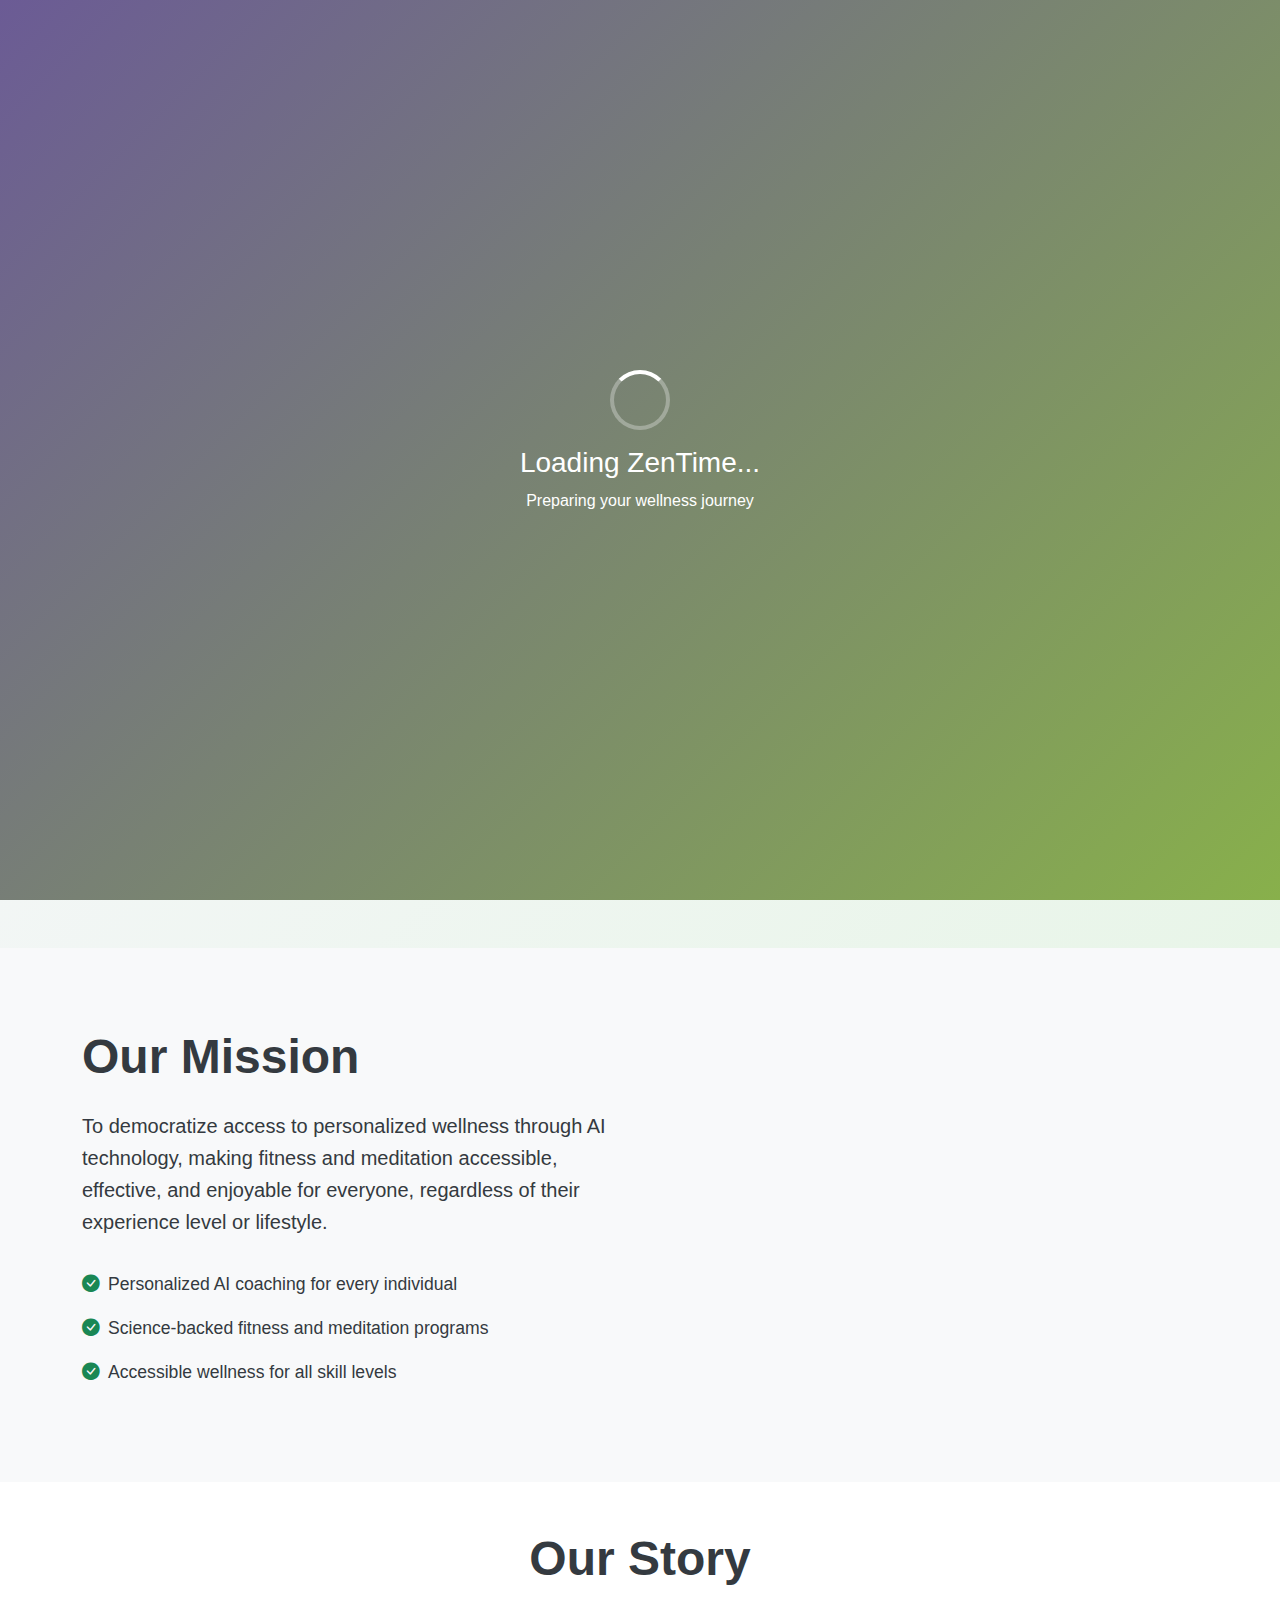
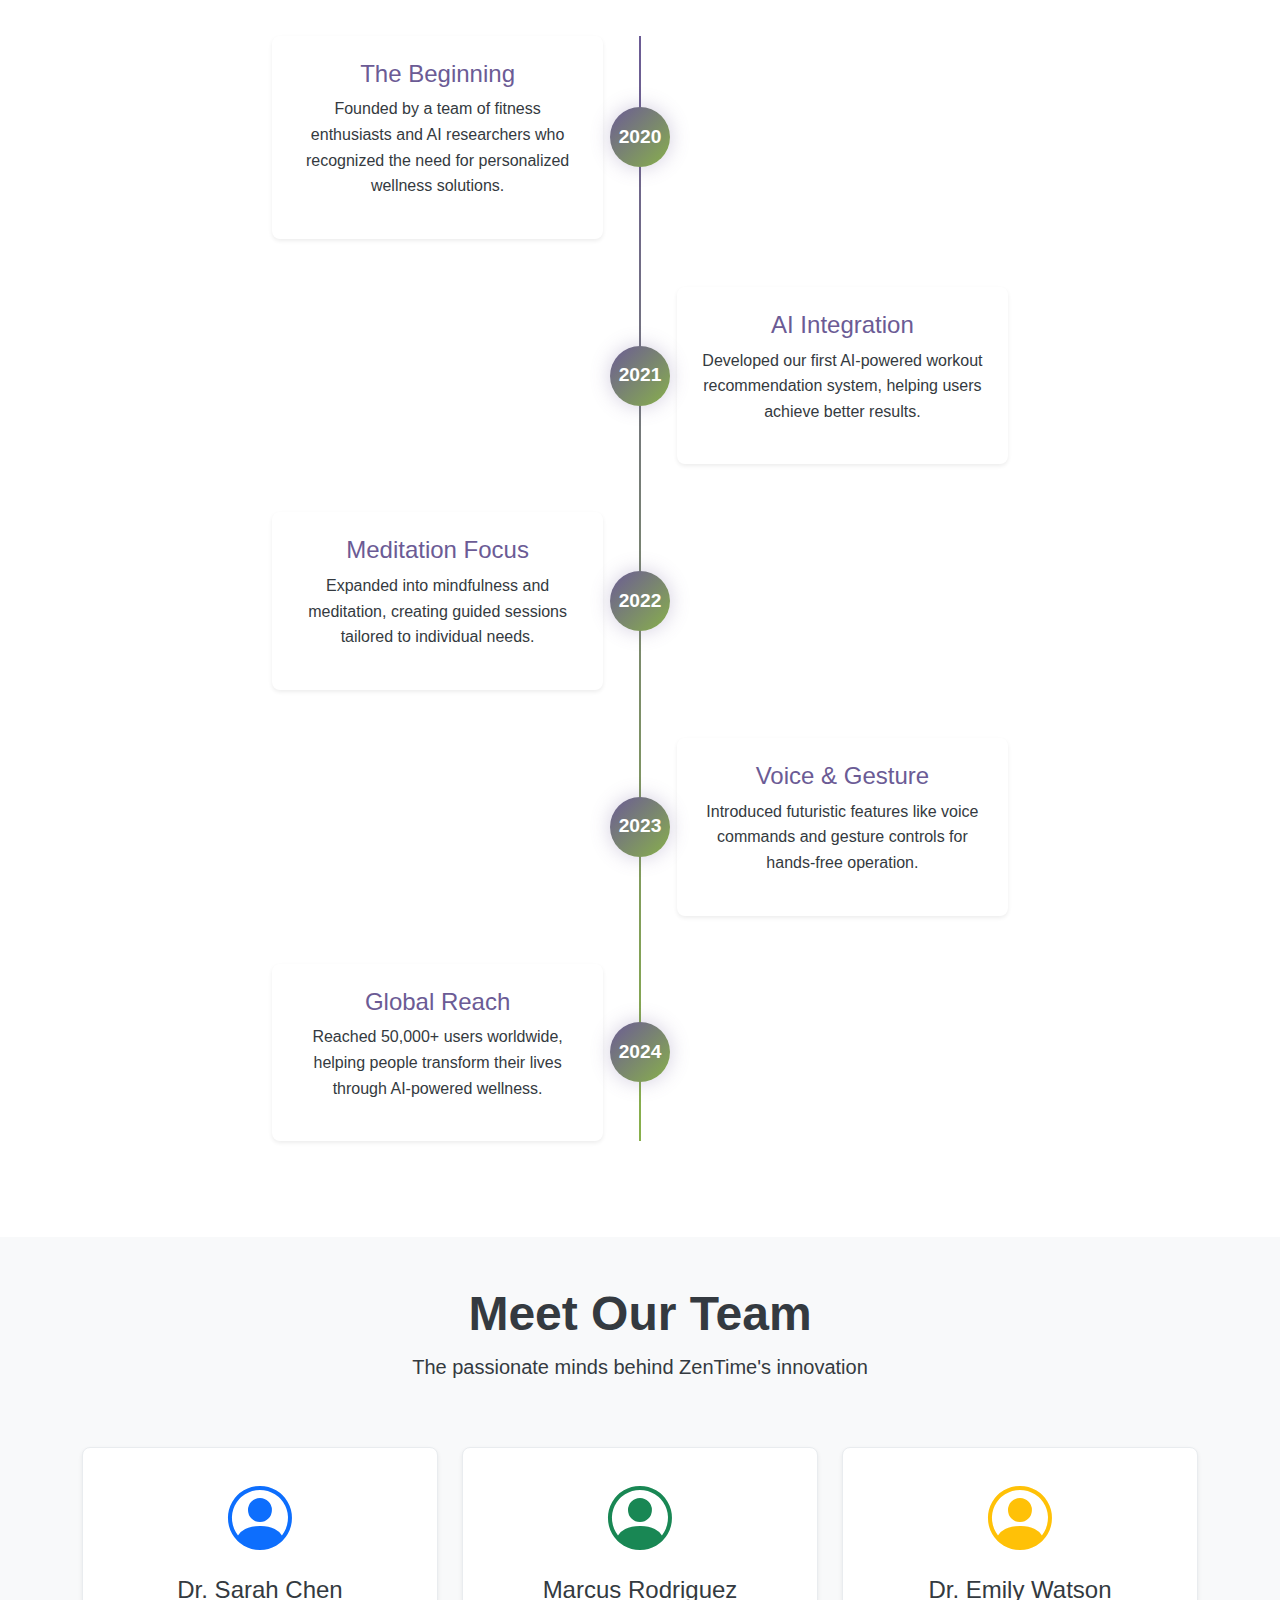
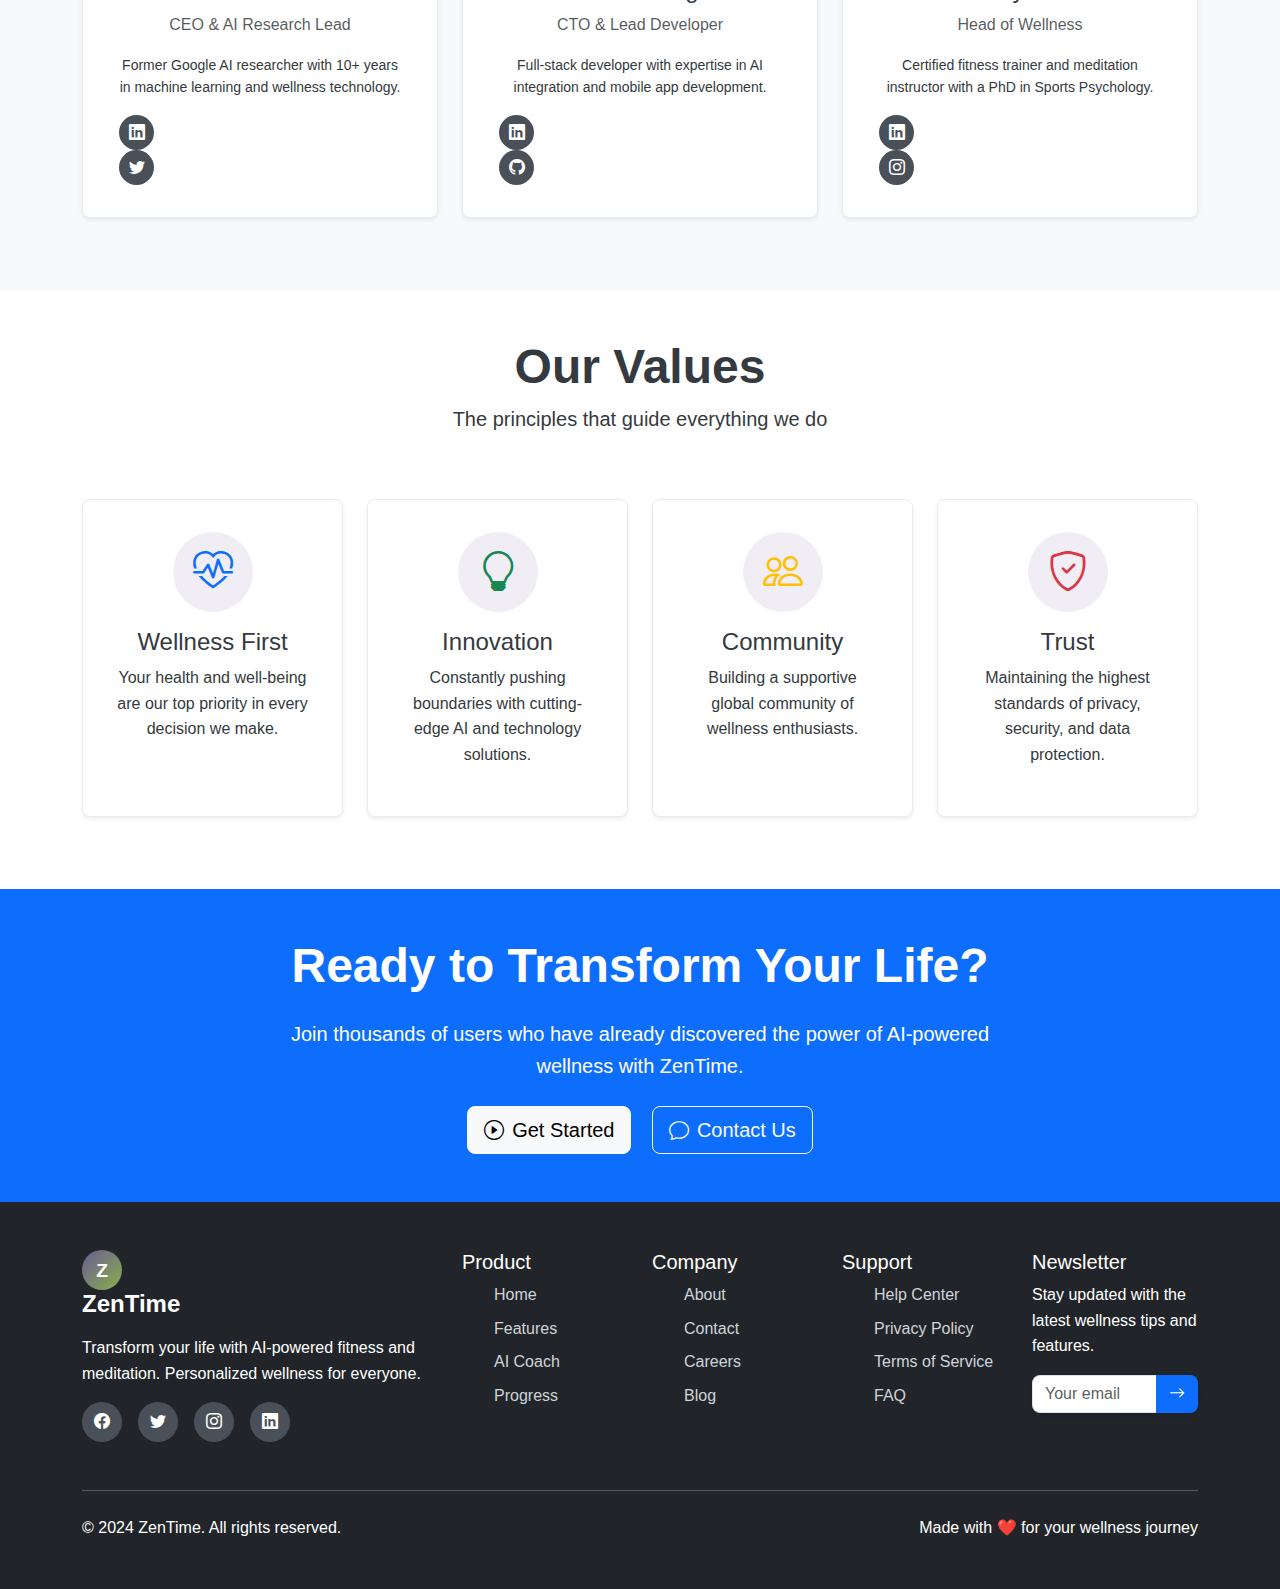
<file: about.html>
<!DOCTYPE html>
<html lang="en">
<head>
    <meta charset="UTF-8">
    <meta name="viewport" content="width=device-width, initial-scale=1.0">
    <title>About Us - ZenTime AI-Powered Fitness & Meditation</title>
    <meta name="description" content="Learn about ZenTime's mission to revolutionize fitness and meditation with AI technology">
    
    <!-- Bootstrap CSS -->
    <link href="https://cdn.jsdelivr.net/npm/bootstrap@5.3.0/dist/css/bootstrap.min.css" rel="stylesheet">
    <!-- Bootstrap Icons -->
    <link href="https://cdn.jsdelivr.net/npm/bootstrap-icons@1.10.0/font/bootstrap-icons.css" rel="stylesheet">
    <!-- Custom CSS -->
    <link href="styles.css" rel="stylesheet">
    <!-- PWA Manifest -->
    <link rel="manifest" href="manifest.json">
</head>
<body>
    <!-- Loading Screen -->
    <div id="loading-screen" class="loading-screen">
        <div class="loading-content">
            <div class="loading-spinner"></div>
            <h3>Loading ZenTime...</h3>
            <p>Preparing your wellness journey</p>
        </div>
    </div>

    <!-- Navigation -->
    <nav class="navbar navbar-expand-lg navbar-light fixed-top">
        <div class="container">
            <a class="navbar-brand d-flex align-items-center" href="index.html">
                <div class="brand-icon me-2">Z</div>
                <span class="fw-bold">ZenTime</span>
            </a>
            
            <button class="navbar-toggler" type="button" data-bs-toggle="collapse" data-bs-target="#navbarNav">
                <span class="navbar-toggler-icon"></span>
            </button>
            
            <div class="collapse navbar-collapse" id="navbarNav">
                <ul class="navbar-nav ms-auto">
                    <li class="nav-item">
                        <a class="nav-link" href="index.html">Home</a>
                    </li>
                    <li class="nav-item">
                        <a class="nav-link active" href="about.html">About</a>
                    </li>
                    <li class="nav-item">
                        <a class="nav-link" href="features.html">Features</a>
                    </li>
                    <li class="nav-item">
                        <a class="nav-link" href="contact.html">Contact</a>
                    </li>
                    <li class="nav-item">
                        <a class="nav-link btn btn-primary text-white ms-2" href="index.html#ai-coach">Try AI Coach</a>
                    </li>
                </ul>
                </div>
        </div>
    </nav>

    <!-- Hero Section -->
    <section class="hero-section pt-5">
            <div class="container">
            <div class="row align-items-center min-vh-100">
                <div class="col-lg-6">
                    <div class="hero-content">
                        <h1 class="display-4 fw-bold mb-4">
                            About <span class="text-gradient">ZenTime</span>
                        </h1>
                        <p class="lead mb-4">
                            We're revolutionizing the way people approach fitness and meditation through cutting-edge AI technology, 
                            creating a personalized wellness experience that adapts to your unique journey.
                        </p>
                        <div class="hero-stats">
                            <div class="row text-center">
                                <div class="col-4">
                                    <div class="stat-item">
                                        <h3 class="stat-number" data-target="50000">0</h3>
                                        <p class="stat-label">Users</p>
                                    </div>
                                </div>
                                <div class="col-4">
                                    <div class="stat-item">
                                        <h3 class="stat-number" data-target="1000000">0</h3>
                                        <p class="stat-label">Sessions</p>
                                    </div>
                                </div>
                                <div class="col-4">
                                    <div class="stat-item">
                                        <h3 class="stat-number" data-target="98">0</h3>
                                        <p class="stat-label">% Success</p>
                                    </div>
                </div>
            </div>
            </div>
                    </div>
                </div>
                <div class="col-lg-6">
                    <div class="hero-visual">
                        <div class="floating-cards">
                            <div class="card floating-card" style="--delay: 0s">
                                <div class="card-body text-center">
                                    <i class="bi bi-lightbulb text-primary fs-1"></i>
                                    <h5>Innovation</h5>
                                    <p class="text-muted">AI-powered wellness</p>
                                </div>
                            </div>
                            <div class="card floating-card" style="--delay: 1s">
                                <div class="card-body text-center">
                                    <i class="bi bi-heart text-success fs-1"></i>
                                    <h5>Wellness</h5>
                                    <p class="text-muted">Holistic approach</p>
                                </div>
                            </div>
                            <div class="card floating-card" style="--delay: 2s">
                                <div class="card-body text-center">
                                    <i class="bi bi-people text-warning fs-1"></i>
                                    <h5>Community</h5>
                                    <p class="text-muted">Global support</p>
                                </div>
                            </div>
                        </div>
                        </div>
                    </div>
                </div>
            </div>
        </section>

        <!-- Mission Section -->
    <section class="py-5 bg-light">
            <div class="container">
            <div class="row align-items-center">
                <div class="col-lg-6">
                    <div class="mission-content">
                        <h2 class="display-5 fw-bold mb-4">Our Mission</h2>
                        <p class="lead mb-4">
                            To democratize access to personalized wellness through AI technology, making fitness and meditation 
                            accessible, effective, and enjoyable for everyone, regardless of their experience level or lifestyle.
                        </p>
                        <div class="mission-values">
                            <div class="value-item mb-3">
                                <i class="bi bi-check-circle-fill text-success me-2"></i>
                                <span>Personalized AI coaching for every individual</span>
                            </div>
                            <div class="value-item mb-3">
                                <i class="bi bi-check-circle-fill text-success me-2"></i>
                                <span>Science-backed fitness and meditation programs</span>
                            </div>
                            <div class="value-item mb-3">
                                <i class="bi bi-check-circle-fill text-success me-2"></i>
                                <span>Accessible wellness for all skill levels</span>
                </div>
                        </div>
                    </div>
                </div>
                <div class="col-lg-6">
                    <div class="mission-visual text-center">
                        <div class="mission-icon">
                            <i class="bi bi-target text-primary" style="font-size: 8rem;"></i>
                        </div>
                    </div>
                </div>
            </div>
        </div>
    </section>

    <!-- Story Section -->
    <section class="py-5">
        <div class="container">
            <div class="row">
                <div class="col-lg-8 mx-auto text-center">
                    <h2 class="display-5 fw-bold mb-5">Our Story</h2>
                    <div class="story-timeline">
                        <div class="timeline-item">
                            <div class="timeline-marker">2020</div>
                            <div class="timeline-content">
                                <h4>The Beginning</h4>
                                <p>Founded by a team of fitness enthusiasts and AI researchers who recognized the need for personalized wellness solutions.</p>
                            </div>
                        </div>
                        <div class="timeline-item">
                            <div class="timeline-marker">2021</div>
                            <div class="timeline-content">
                                <h4>AI Integration</h4>
                                <p>Developed our first AI-powered workout recommendation system, helping users achieve better results.</p>
                            </div>
                        </div>
                        <div class="timeline-item">
                            <div class="timeline-marker">2022</div>
                            <div class="timeline-content">
                                <h4>Meditation Focus</h4>
                                <p>Expanded into mindfulness and meditation, creating guided sessions tailored to individual needs.</p>
                            </div>
                        </div>
                        <div class="timeline-item">
                            <div class="timeline-marker">2023</div>
                            <div class="timeline-content">
                                <h4>Voice & Gesture</h4>
                                <p>Introduced futuristic features like voice commands and gesture controls for hands-free operation.</p>
                            </div>
                        </div>
                        <div class="timeline-item">
                            <div class="timeline-marker">2024</div>
                            <div class="timeline-content">
                                <h4>Global Reach</h4>
                                <p>Reached 50,000+ users worldwide, helping people transform their lives through AI-powered wellness.</p>
                            </div>
                        </div>
                    </div>
                    </div>
                </div>
            </div>
        </section>

    <!-- Team Section -->
    <section class="py-5 bg-light">
            <div class="container">
            <div class="row">
                <div class="col-lg-12 text-center mb-5">
                    <h2 class="display-5 fw-bold">Meet Our Team</h2>
                    <p class="lead">The passionate minds behind ZenTime's innovation</p>
                </div>
            </div>
            <div class="row">
                <div class="col-lg-4 col-md-6 mb-4">
                    <div class="team-card text-center">
                        <div class="team-avatar mb-3">
                            <i class="bi bi-person-circle text-primary" style="font-size: 4rem;"></i>
                        </div>
                        <h4>Dr. Sarah Chen</h4>
                        <p class="text-muted">CEO & AI Research Lead</p>
                        <p class="small">Former Google AI researcher with 10+ years in machine learning and wellness technology.</p>
                        <div class="team-social">
                            <a href="#" class="social-link"><i class="bi bi-linkedin"></i></a>
                            <a href="#" class="social-link"><i class="bi bi-twitter"></i></a>
                        </div>
                    </div>
                </div>
                <div class="col-lg-4 col-md-6 mb-4">
                    <div class="team-card text-center">
                        <div class="team-avatar mb-3">
                            <i class="bi bi-person-circle text-success" style="font-size: 4rem;"></i>
                        </div>
                        <h4>Marcus Rodriguez</h4>
                        <p class="text-muted">CTO & Lead Developer</p>
                        <p class="small">Full-stack developer with expertise in AI integration and mobile app development.</p>
                        <div class="team-social">
                            <a href="#" class="social-link"><i class="bi bi-linkedin"></i></a>
                            <a href="#" class="social-link"><i class="bi bi-github"></i></a>
                        </div>
                    </div>
                </div>
                <div class="col-lg-4 col-md-6 mb-4">
                    <div class="team-card text-center">
                        <div class="team-avatar mb-3">
                            <i class="bi bi-person-circle text-warning" style="font-size: 4rem;"></i>
                        </div>
                        <h4>Dr. Emily Watson</h4>
                        <p class="text-muted">Head of Wellness</p>
                        <p class="small">Certified fitness trainer and meditation instructor with a PhD in Sports Psychology.</p>
                        <div class="team-social">
                            <a href="#" class="social-link"><i class="bi bi-linkedin"></i></a>
                            <a href="#" class="social-link"><i class="bi bi-instagram"></i></a>
                    </div>
                    </div>
                    </div>
                </div>
            </div>
        </section>

    <!-- Values Section -->
    <section class="py-5">
            <div class="container">
            <div class="row">
                <div class="col-lg-12 text-center mb-5">
                    <h2 class="display-5 fw-bold">Our Values</h2>
                    <p class="lead">The principles that guide everything we do</p>
                </div>
            </div>
            <div class="row">
                <div class="col-lg-3 col-md-6 mb-4">
                    <div class="value-card text-center">
                        <div class="value-icon mb-3">
                            <i class="bi bi-heart-pulse text-primary fs-1"></i>
                        </div>
                        <h4>Wellness First</h4>
                        <p>Your health and well-being are our top priority in every decision we make.</p>
                                    </div>
                            </div>
                <div class="col-lg-3 col-md-6 mb-4">
                    <div class="value-card text-center">
                        <div class="value-icon mb-3">
                            <i class="bi bi-lightbulb text-success fs-1"></i>
                        </div>
                        <h4>Innovation</h4>
                        <p>Constantly pushing boundaries with cutting-edge AI and technology solutions.</p>
                    </div>
                                </div>
                <div class="col-lg-3 col-md-6 mb-4">
                    <div class="value-card text-center">
                        <div class="value-icon mb-3">
                            <i class="bi bi-people text-warning fs-1"></i>
                        </div>
                        <h4>Community</h4>
                        <p>Building a supportive global community of wellness enthusiasts.</p>
                    </div>
                                    </div>
                <div class="col-lg-3 col-md-6 mb-4">
                    <div class="value-card text-center">
                        <div class="value-icon mb-3">
                            <i class="bi bi-shield-check text-danger fs-1"></i>
                        </div>
                        <h4>Trust</h4>
                        <p>Maintaining the highest standards of privacy, security, and data protection.</p>
                    </div>
                    </div>
                </div>
            </div>
        </section>

        <!-- CTA Section -->
    <section class="py-5 bg-primary text-white">
            <div class="container">
            <div class="row text-center">
                <div class="col-lg-8 mx-auto">
                    <h2 class="display-5 fw-bold mb-4">Ready to Transform Your Life?</h2>
                    <p class="lead mb-4">
                        Join thousands of users who have already discovered the power of AI-powered wellness with ZenTime.
                    </p>
                    <div class="cta-buttons">
                        <a href="index.html" class="btn btn-light btn-lg me-3">
                            <i class="bi bi-play-circle me-2"></i>Get Started
                        </a>
                        <a href="contact.html" class="btn btn-outline-light btn-lg">
                            <i class="bi bi-chat me-2"></i>Contact Us
                        </a>
                    </div>
                </div>
                </div>
            </div>
        </section>

    <!-- Footer -->
    <footer class="footer bg-dark text-white py-5">
        <div class="container">
            <div class="row">
                <div class="col-lg-4 mb-4">
                    <div class="footer-brand">
                        <h4 class="mb-3">
                            <div class="brand-icon me-2">Z</div>
                            ZenTime
                        </h4>
                        <p>Transform your life with AI-powered fitness and meditation. Personalized wellness for everyone.</p>
                    <div class="social-links">
                            <a href="#" class="social-link"><i class="bi bi-facebook"></i></a>
                            <a href="#" class="social-link"><i class="bi bi-twitter"></i></a>
                            <a href="#" class="social-link"><i class="bi bi-instagram"></i></a>
                            <a href="#" class="social-link"><i class="bi bi-linkedin"></i></a>
                        </div>
                    </div>
                </div>
                <div class="col-lg-2 col-md-6 mb-4">
                    <h5>Product</h5>
                    <ul class="footer-links">
                        <li><a href="index.html">Home</a></li>
                        <li><a href="features.html">Features</a></li>
                        <li><a href="index.html#ai-coach">AI Coach</a></li>
                        <li><a href="index.html#progress">Progress</a></li>
                    </ul>
                </div>
                <div class="col-lg-2 col-md-6 mb-4">
                    <h5>Company</h5>
                    <ul class="footer-links">
                        <li><a href="about.html">About</a></li>
                        <li><a href="contact.html">Contact</a></li>
                        <li><a href="#">Careers</a></li>
                        <li><a href="#">Blog</a></li>
                    </ul>
                </div>
                <div class="col-lg-2 col-md-6 mb-4">
                    <h5>Support</h5>
                    <ul class="footer-links">
                        <li><a href="#">Help Center</a></li>
                        <li><a href="#">Privacy Policy</a></li>
                        <li><a href="#">Terms of Service</a></li>
                        <li><a href="#">FAQ</a></li>
                    </ul>
                </div>
                <div class="col-lg-2 col-md-6 mb-4">
                    <h5>Newsletter</h5>
                    <p>Stay updated with the latest wellness tips and features.</p>
                    <form class="newsletter-form">
                        <div class="input-group">
                            <input type="email" class="form-control" placeholder="Your email">
                            <button class="btn btn-primary" type="submit">
                                <i class="bi bi-arrow-right"></i>
                        </button>
                        </div>
                    </form>
                </div>
            </div>
            <hr class="my-4">
            <div class="row align-items-center">
                <div class="col-md-6">
                    <p class="mb-0">&copy; 2024 ZenTime. All rights reserved.</p>
                </div>
                <div class="col-md-6 text-md-end">
                    <p class="mb-0">Made with ❤️ for your wellness journey</p>
                </div>
            </div>
        </div>
    </footer>

    <!-- Bootstrap JS -->
    <script src="https://cdn.jsdelivr.net/npm/bootstrap@5.3.0/dist/js/bootstrap.bundle.min.js"></script>
    <!-- Custom JS -->
    <script src="script.js"></script>
</body>
</html>
</file>
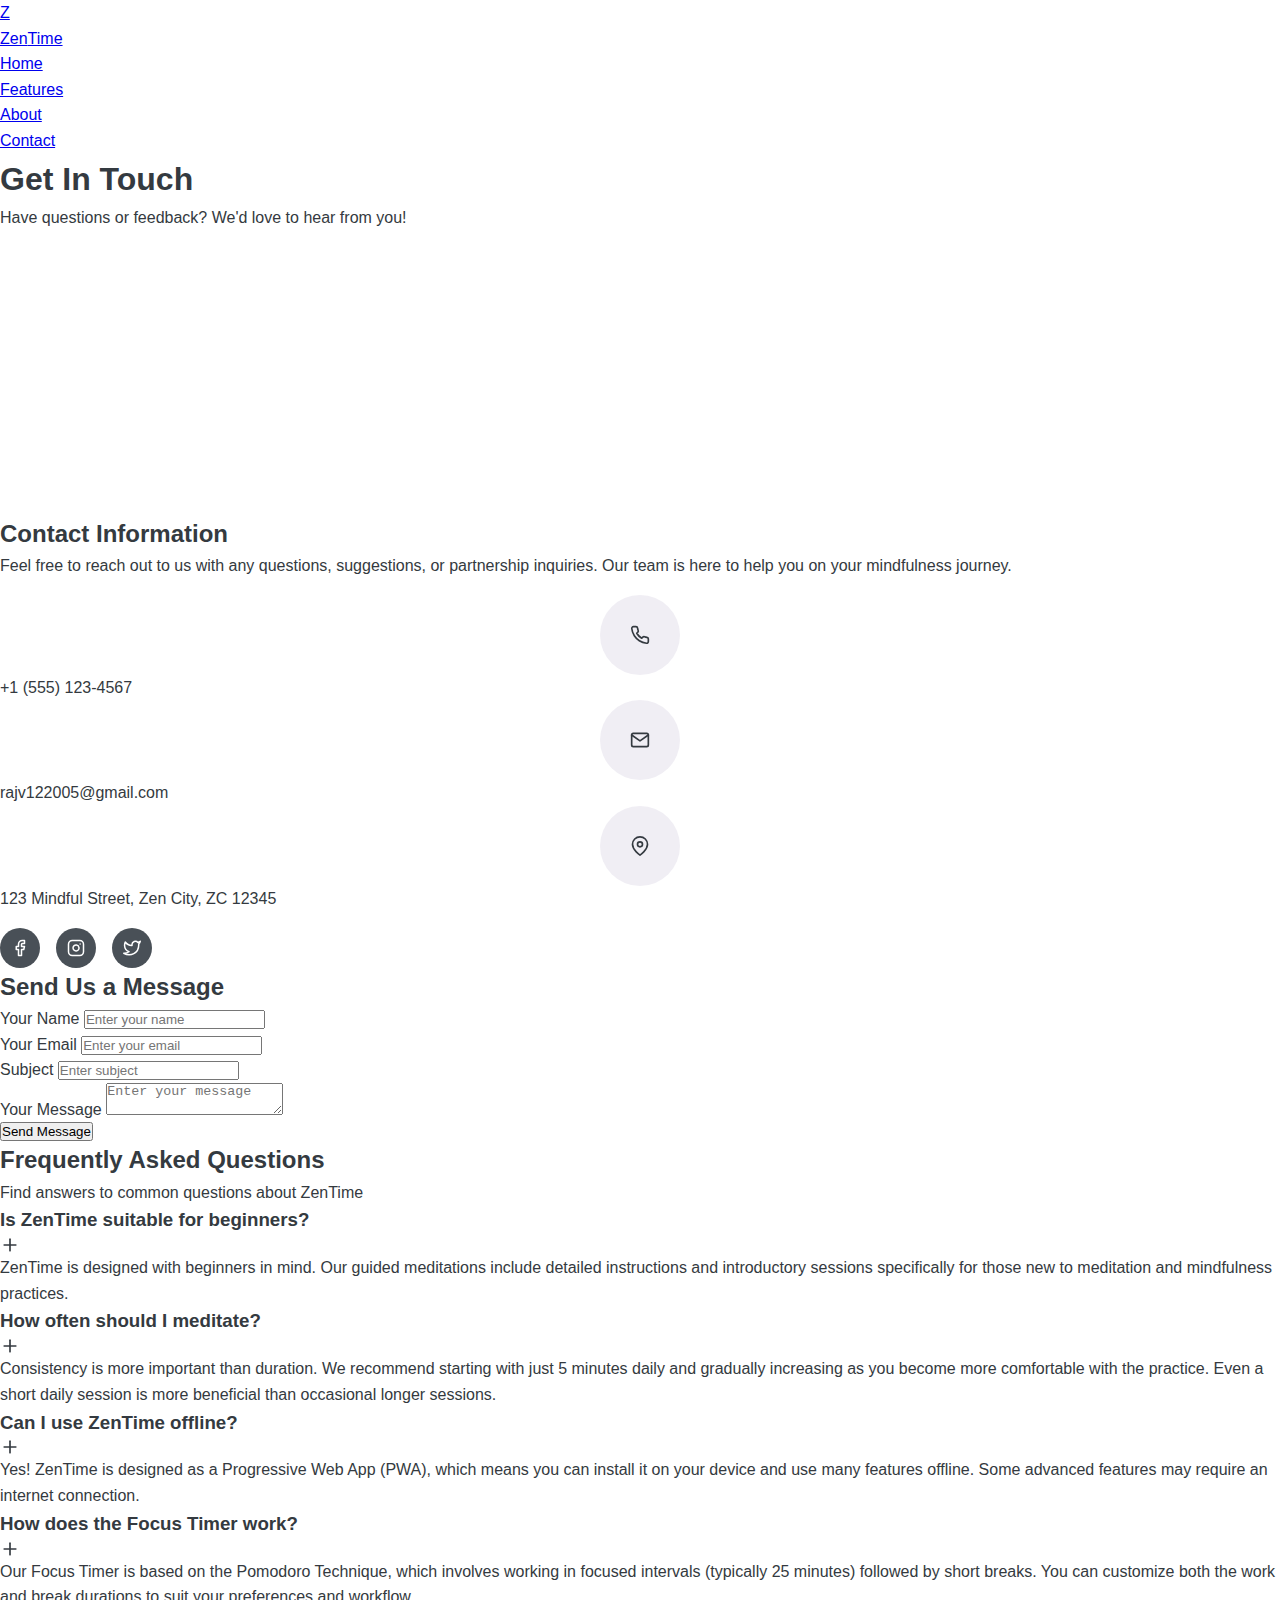
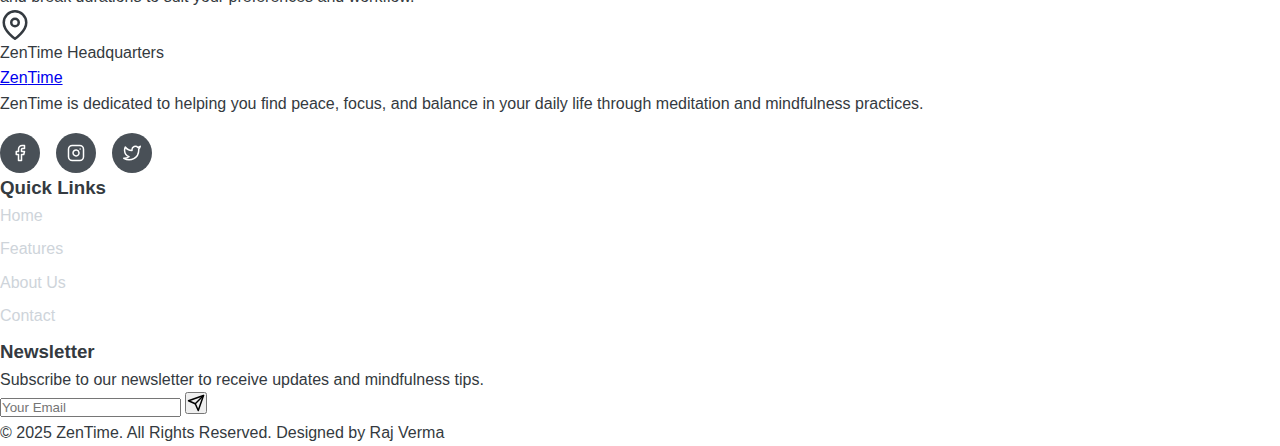
<file: contact.html>
<html lang="en">
<head>
    <meta charset="UTF-8">
    <meta name="viewport" content="width=device-width, initial-scale=1.0">
    <meta name="theme-color" content="#6b5b95">
    <meta name="description" content="Contact ZenTime - Focus & Meditation Web App">
    <title>Contact - ZenTime</title>
    <link rel="stylesheet" href="styles.css">
    <link rel="manifest" href="manifest.json">
    <link rel="icon" href="data:image/svg+xml,%3Csvg xmlns='http://www.w3.org/2000/svg' viewBox='0 0 100 100'%3E%3Ccircle cx='50' cy='50' r='40' fill='%236b5b95'/%3E%3Cpath d='M50 25v50M25 50h50' stroke='white' stroke-width='5'/%3E%3C/svg%3E" type="image/svg+xml">
</head>
<body>
    <div class="page-transition"></div>
    
    <!-- Header -->
    <header>
        <div class="container">
            <nav>
                <a href="index.html" class="logo">
                    <div class="logo-icon">Z</div>
                    Zen<span>Time</span>
                </a>
                <ul class="nav-links">
                    <li><a href="index.html">Home</a></li>
                    <li><a href="features.html">Features</a></li>
                    <li><a href="about.html">About</a></li>
                    <li><a href="contact.html" class="active">Contact</a></li>
                </ul>
                <div class="mobile-menu">
                    <div class="bar"></div>
                    <div class="bar"></div>
                    <div class="bar"></div>
                </div>
            </nav>
        </div>
    </header>

    <main>
        <!-- Contact Hero -->
        <section class="page-hero">
            <div class="container">
                <div class="page-hero-content animate-fade-in">
                    <h1 class="animate-slide-up">Get In Touch</h1>
                    <p class="animate-slide-up delay-200">Have questions or feedback? We'd love to hear from you!</p>
                </div>
            </div>
            <div class="wave-container">
                <svg class="wave" xmlns="http://www.w3.org/2000/svg" viewBox="0 0 1440 320">
                    <path fill="#ffffff" fill-opacity="1" d="M0,192L48,176C96,160,192,128,288,122.7C384,117,480,139,576,149.3C672,160,768,160,864,138.7C960,117,1056,75,1152,69.3C1248,64,1344,96,1392,112L1440,128L1440,320L1392,320C1344,320,1248,320,1152,320C1056,320,960,320,864,320C768,320,672,320,576,320C480,320,384,320,288,320C192,320,96,320,48,320L0,320Z"></path>
                </svg>
            </div>
        </section>

        <!-- Contact Section -->
        <section class="contact">
            <div class="container">
                <div class="contact-content">
                    <div class="contact-info animate-fade-in">
                        <h2>Contact Information</h2>
                        <p>Feel free to reach out to us with any questions, suggestions, or partnership inquiries. Our team is here to help you on your mindfulness journey.</p>
                        <div class="contact-details">
                            <div class="contact-item">
                                <div class="contact-icon">
                                    <svg width="20" height="20" viewBox="0 0 24 24" fill="none" stroke="currentColor" stroke-width="2" stroke-linecap="round" stroke-linejoin="round">
                                        <path d="M22 16.92v3a2 2 0 0 1-2.18 2 19.79 19.79 0 0 1-8.63-3.07 19.5 19.5 0 0 1-6-6 19.79 19.79 0 0 1-3.07-8.67A2 2 0 0 1 4.11 2h3a2 2 0 0 1 2 1.72 12.84 12.84 0 0 0 .7 2.81 2 2 0 0 1-.45 2.11L8.09 9.91a16 16 0 0 0 6 6l1.27-1.27a2 2 0 0 1 2.11-.45 12.84 12.84 0 0 0 2.81.7A2 2 0 0 1 22 16.92z"></path>
                                    </svg>
                                </div>
                                <span>+1 (555) 123-4567</span>
                            </div>
                            <div class="contact-item">
                                <div class="contact-icon">
                                    <svg width="20" height="20" viewBox="0 0 24 24" fill="none" stroke="currentColor" stroke-width="2" stroke-linecap="round" stroke-linejoin="round">
                                        <path d="M4 4h16c1.1 0 2 .9 2 2v12c0 1.1-.9 2-2 2H4c-1.1 0-2-.9-2-2V6c0-1.1.9-2 2-2z"></path>
                                        <polyline points="22,6 12,13 2,6"></polyline>
                                    </svg>
                                </div>
                                <span>rajv122005@gmail.com</span>
                            </div>
                            <div class="contact-item">
                                <div class="contact-icon">
                                    <svg width="20" height="20" viewBox="0 0 24 24" fill="none" stroke="currentColor" stroke-width="2" stroke-linecap="round" stroke-linejoin="round">
                                        <path d="M21 10c0 7-9 13-9 13s-9-6-9-13a9 9 0 0 1 18 0z"></path>
                                        <circle cx="12" cy="10" r="3"></circle>
                                    </svg>
                                </div>
                                <span>123 Mindful Street, Zen City, ZC 12345</span>
                            </div>
                        </div>
                        <div class="social-links contact-social">
                            <a href="#" class="social-link">
                                <svg width="18" height="18" viewBox="0 0 24 24" fill="none" stroke="currentColor" stroke-width="2" stroke-linecap="round" stroke-linejoin="round">
                                    <path d="M18 2h-3a5 5 0 0 0-5 5v3H7v4h3v8h4v-8h3l1-4h-4V7a1 1 0 0 1 1-1h3z"></path>
                                </svg>
                            </a>
                            <a href="#" class="social-link">
                                <svg width="18" height="18" viewBox="0 0 24 24" fill="none" stroke="currentColor" stroke-width="2" stroke-linecap="round" stroke-linejoin="round">
                                    <rect x="2" y="2" width="20" height="20" rx="5" ry="5"></rect>
                                    <path d="M16 11.37A4 4 0 1 1 12.63 8 4 4 0 0 1 16 11.37z"></path>
                                    <line x1="17.5" y1="6.5" x2="17.51" y2="6.5"></line>
                                </svg>
                            </a>
                            <a href="#" class="social-link">
                                <svg width="18" height="18" viewBox="0 0 24 24" fill="none" stroke="currentColor" stroke-width="2" stroke-linecap="round" stroke-linejoin="round">
                                    <path d="M23 3a10.9 10.9 0 0 1-3.14 1.53 4.48 4.48 0 0 0-7.86 3v1A10.66 10.66 0 0 1 3 4s-4 9 5 13a11.64 11.64 0 0 1-7 2c9 5 20 0 20-11.5a4.5 4.5 0 0 0-.08-.83A7.72 7.72 0 0 0 23 3z"></path>
                                </svg>
                            </a>
                        </div>
                    </div>
                    <form class="contact-form animate-fade-in delay-200">
                        <h2>Send Us a Message</h2>
                        <div class="form-group">
                            <label for="name">Your Name</label>
                            <input type="text" id="name" class="form-control" placeholder="Enter your name" required>
                        </div>
                        <div class="form-group">
                            <label for="email">Your Email</label>
                            <input type="email" id="email" class="form-control" placeholder="Enter your email" required>
                        </div>
                        <div class="form-group">
                            <label for="subject">Subject</label>
                            <input type="text" id="subject" class="form-control" placeholder="Enter subject">
                        </div>
                        <div class="form-group">
                            <label for="message">Your Message</label>
                            <textarea id="message" class="form-control" placeholder="Enter your message" required></textarea>
                        </div>
                        <button type="submit" class="btn btn-block">Send Message</button>
                    </form>
                </div>
            </div>
        </section>

        <!-- FAQ Section -->
        <section class="faq-section">
            <div class="container">
                <div class="section-header animate-fade-in">
                    <h2>Frequently Asked Questions</h2>
                    <p>Find answers to common questions about ZenTime</p>
                </div>
                <div class="faq-accordion animate-fade-in delay-200">
                    <div class="faq-item">
                        <div class="faq-question">
                            <h3>Is ZenTime suitable for beginners?</h3>
                            <div class="faq-icon">
                                <svg width="20" height="20" viewBox="0 0 24 24" fill="none" stroke="currentColor" stroke-width="2" stroke-linecap="round" stroke-linejoin="round">
                                    <line x1="12" y1="5" x2="12" y2="19"></line>
                                    <line x1="5" y1="12" x2="19" y2="12"></line>
                                </svg>
                            </div>
                        </div>
                        <div class="faq-answer">
                            <p>ZenTime is designed with beginners in mind. Our guided meditations include detailed instructions and introductory sessions specifically for those new to meditation and mindfulness practices.</p>
                        </div>
                    </div>
                    <div class="faq-item">
                        <div class="faq-question">
                            <h3>How often should I meditate?</h3>
                            <div class="faq-icon">
                                <svg width="20" height="20" viewBox="0 0 24 24" fill="none" stroke="currentColor" stroke-width="2" stroke-linecap="round" stroke-linejoin="round">
                                    <line x1="12" y1="5" x2="12" y2="19"></line>
                                    <line x1="5" y1="12" x2="19" y2="12"></line>
                                </svg>
                            </div>
                        </div>
                        <div class="faq-answer">
                            <p>Consistency is more important than duration. We recommend starting with just 5 minutes daily and gradually increasing as you become more comfortable with the practice. Even a short daily session is more beneficial than occasional longer sessions.</p>
                        </div>
                    </div>
                    <div class="faq-item">
                        <div class="faq-question">
                            <h3>Can I use ZenTime offline?</h3>
                            <div class="faq-icon">
                                <svg width="20" height="20" viewBox="0 0 24 24" fill="none" stroke="currentColor" stroke-width="2" stroke-linecap="round" stroke-linejoin="round">
                                    <line x1="12" y1="5" x2="12" y2="19"></line>
                                    <line x1="5" y1="12" x2="19" y2="12"></line>
                                </svg>
                            </div>
                        </div>
                        <div class="faq-answer">
                            <p>Yes! ZenTime is designed as a Progressive Web App (PWA), which means you can install it on your device and use many features offline. Some advanced features may require an internet connection.</p>
                        </div>
                    </div>
                    <div class="faq-item">
                        <div class="faq-question">
                            <h3>How does the Focus Timer work?</h3>
                            <div class="faq-icon">
                                <svg width="20" height="20" viewBox="0 0 24 24" fill="none" stroke="currentColor" stroke-width="2" stroke-linecap="round" stroke-linejoin="round">
                                    <line x1="12" y1="5" x2="12" y2="19"></line>
                                    <line x1="5" y1="12" x2="19" y2="12"></line>
                                </svg>
                            </div>
                        </div>
                        <div class="faq-answer">
                            <p>Our Focus Timer is based on the Pomodoro Technique, which involves working in focused intervals (typically 25 minutes) followed by short breaks. You can customize both the work and break durations to suit your preferences and workflow.</p>
                        </div>
                    </div>
                </div>
            </div>
        </section>

        <!-- Map Section -->
        <section class="map-section">
            <div class="container">
                <div class="map-placeholder animate-fade-in">
                    <!-- Placeholder for map -->
                    <div class="map-content">
                        <div class="map-pin">
                            <svg width="30" height="30" viewBox="0 0 24 24" fill="none" stroke="currentColor" stroke-width="2" stroke-linecap="round" stroke-linejoin="round">
                                <path d="M21 10c0 7-9 13-9 13s-9-6-9-13a9 9 0 0 1 18 0z"></path>
                                <circle cx="12" cy="10" r="3"></circle>
                            </svg>
                        </div>
                        <div class="map-text">ZenTime Headquarters</div>
                    </div>
                </div>
            </div>
        </section>
    </main>

    <!-- Footer -->
    <footer>
        <div class="container">
            <div class="footer-content">
                <div class="footer-about">
                    <a href="index.html" class="footer-logo">Zen<span>Time</span></a>
                    <p>ZenTime is dedicated to helping you find peace, focus, and balance in your daily life through meditation and mindfulness practices.</p>
                    <div class="social-links">
                        <a href="https://www.facebook.com/gauravraj071/" target="_blank" class="social-link">
                            <svg width="18" height="18" viewBox="0 0 24 24" fill="none" stroke="currentColor" stroke-width="2" stroke-linecap="round" stroke-linejoin="round">
                                <path d="M18 2h-3a5 5 0 0 0-5 5v3H7v4h3v8h4v-8h3l1-4h-4V7a1 1 0 0 1 1-1h3z"></path>
                            </svg>
                        </a>
                        <a href="https://www.instagram.com/the_nightstar_r/" target="_blank" class="social-link">
                            <svg width="18" height="18" viewBox="0 0 24 24" fill="none" stroke="currentColor" stroke-width="2" stroke-linecap="round" stroke-linejoin="round">
                                <rect x="2" y="2" width="20" height="20" rx="5" ry="5"></rect>
                                <path d="M16 11.37A4 4 0 1 1 12.63 8 4 4 0 0 1 16 11.37z"></path>
                                <line x1="17.5" y1="6.5" x2="17.51" y2="6.5"></line>
                            </svg>
                        </a>
                        <a href="https://www.x.com/THE_NIGHTSTAR" target="_blank" class="social-link">
                            <svg width="18" height="18" viewBox="0 0 24 24" fill="none" stroke="currentColor" stroke-width="2" stroke-linecap="round" stroke-linejoin="round">
                                <path d="M23 3a10.9 10.9 0 0 1-3.14 1.53 4.48 4.48 0 0 0-7.86 3v1A10.66 10.66 0 0 1 3 4s-4 9 5 13a11.64 11.64 0 0 1-7 2c9 5 20 0 20-11.5a4.5 4.5 0 0 0-.08-.83A7.72 7.72 0 0 0 23 3z"></path>
                            </svg>
                        </a>
                    </div>
                </div>
                <div class="footer-links">
                    <h3>Quick Links</h3>
                    <ul>
                        <li><a href="index.html">Home</a></li>
                        <li><a href="features.html">Features</a></li>
                        <li><a href="about.html">About Us</a></li>
                        <li><a href="contact.html">Contact</a></li>
                    </ul>
                </div>
                <div class="footer-newsletter">
                    <h3>Newsletter</h3>
                    <p>Subscribe to our newsletter to receive updates and mindfulness tips.</p>
                    <form class="newsletter-form">
                        <input type="email" class="newsletter-input" placeholder="Your Email" required>
                        <button type="submit" class="newsletter-btn">
                            <svg width="18" height="18" viewBox="0 0 24 24" fill="none" stroke="currentColor" stroke-width="2" stroke-linecap="round" stroke-linejoin="round">
                                <line x1="22" y1="2" x2="11" y2="13"></line>
                                <polygon points="22 2 15 22 11 13 2 9 22 2"></polygon>
                            </svg>
                        </button>
                    </form>
                </div>
            </div>
            <div class="footer-bottom">
                <p>&copy; 2025 ZenTime. All Rights Reserved. Designed by Raj Verma</p>
            </div>
        </div>
    </footer>

    <script src="script.js"></script>
</body>
</html>
</file>
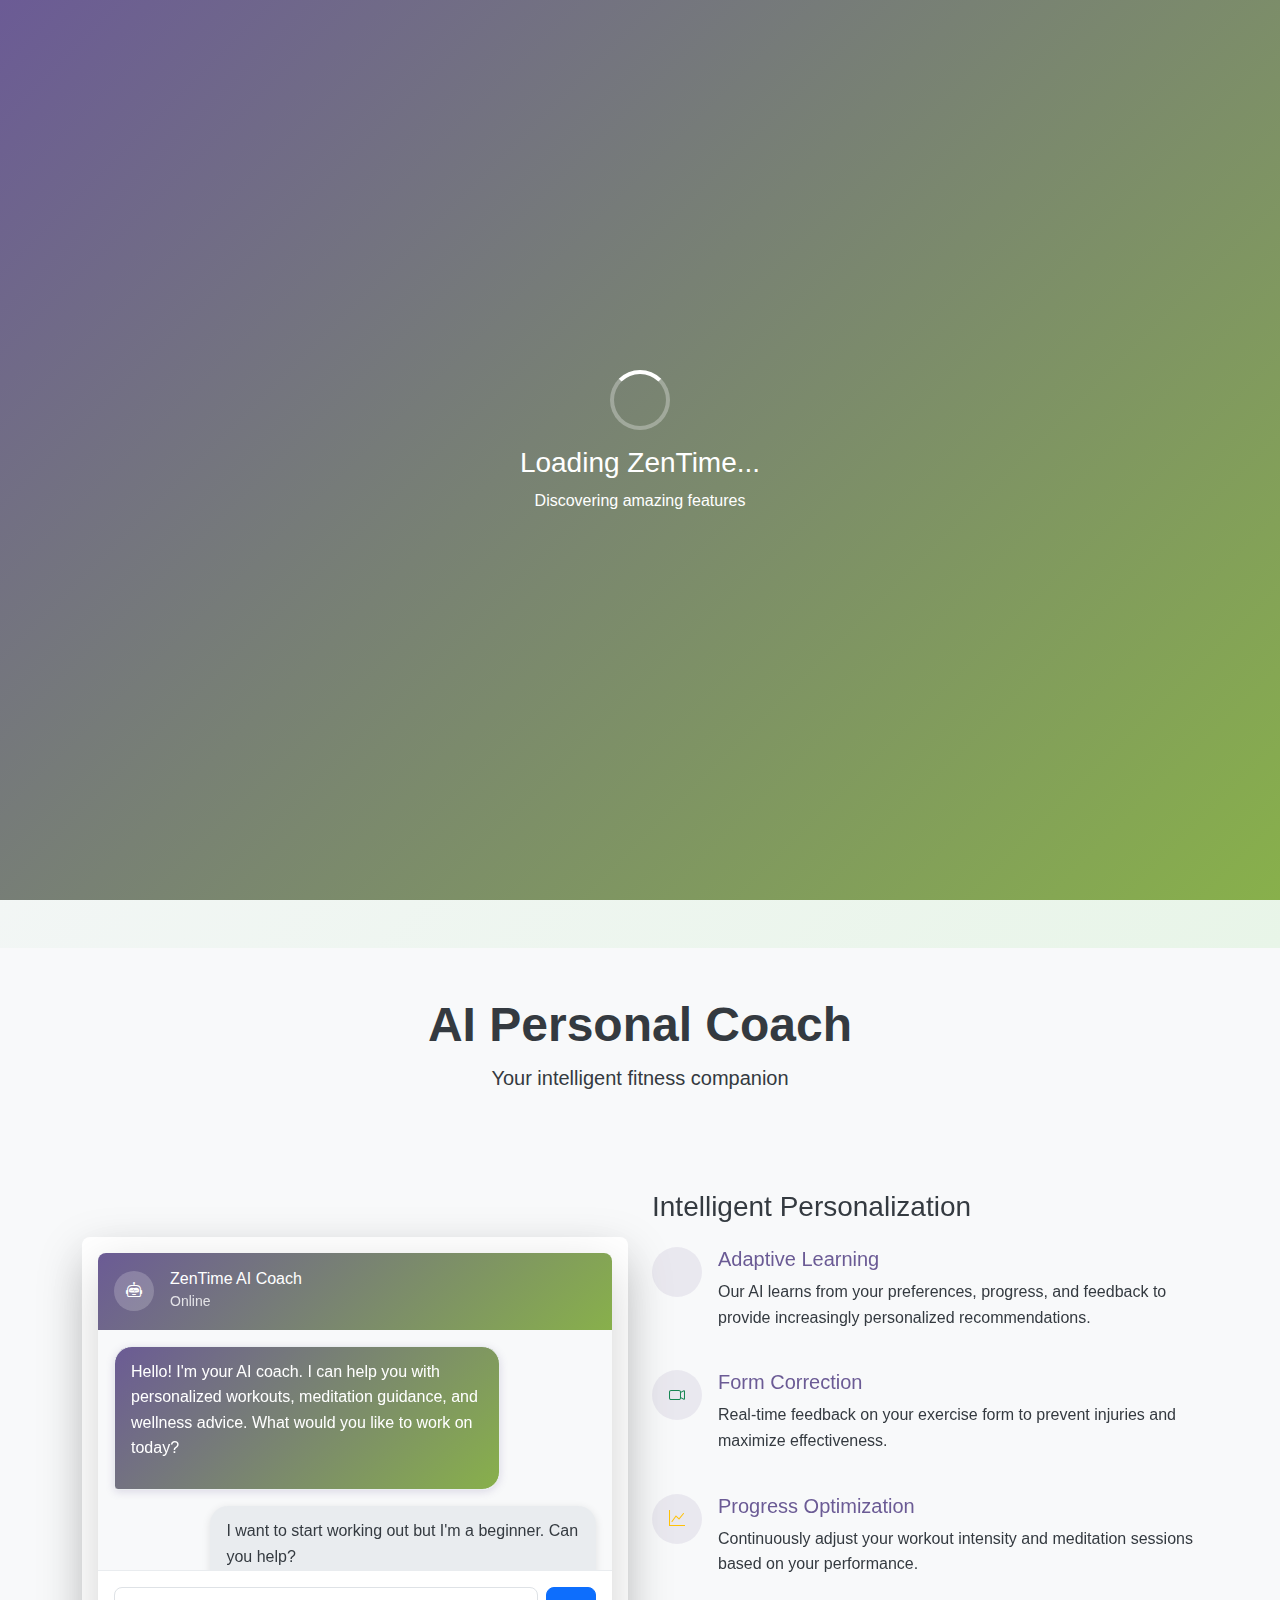
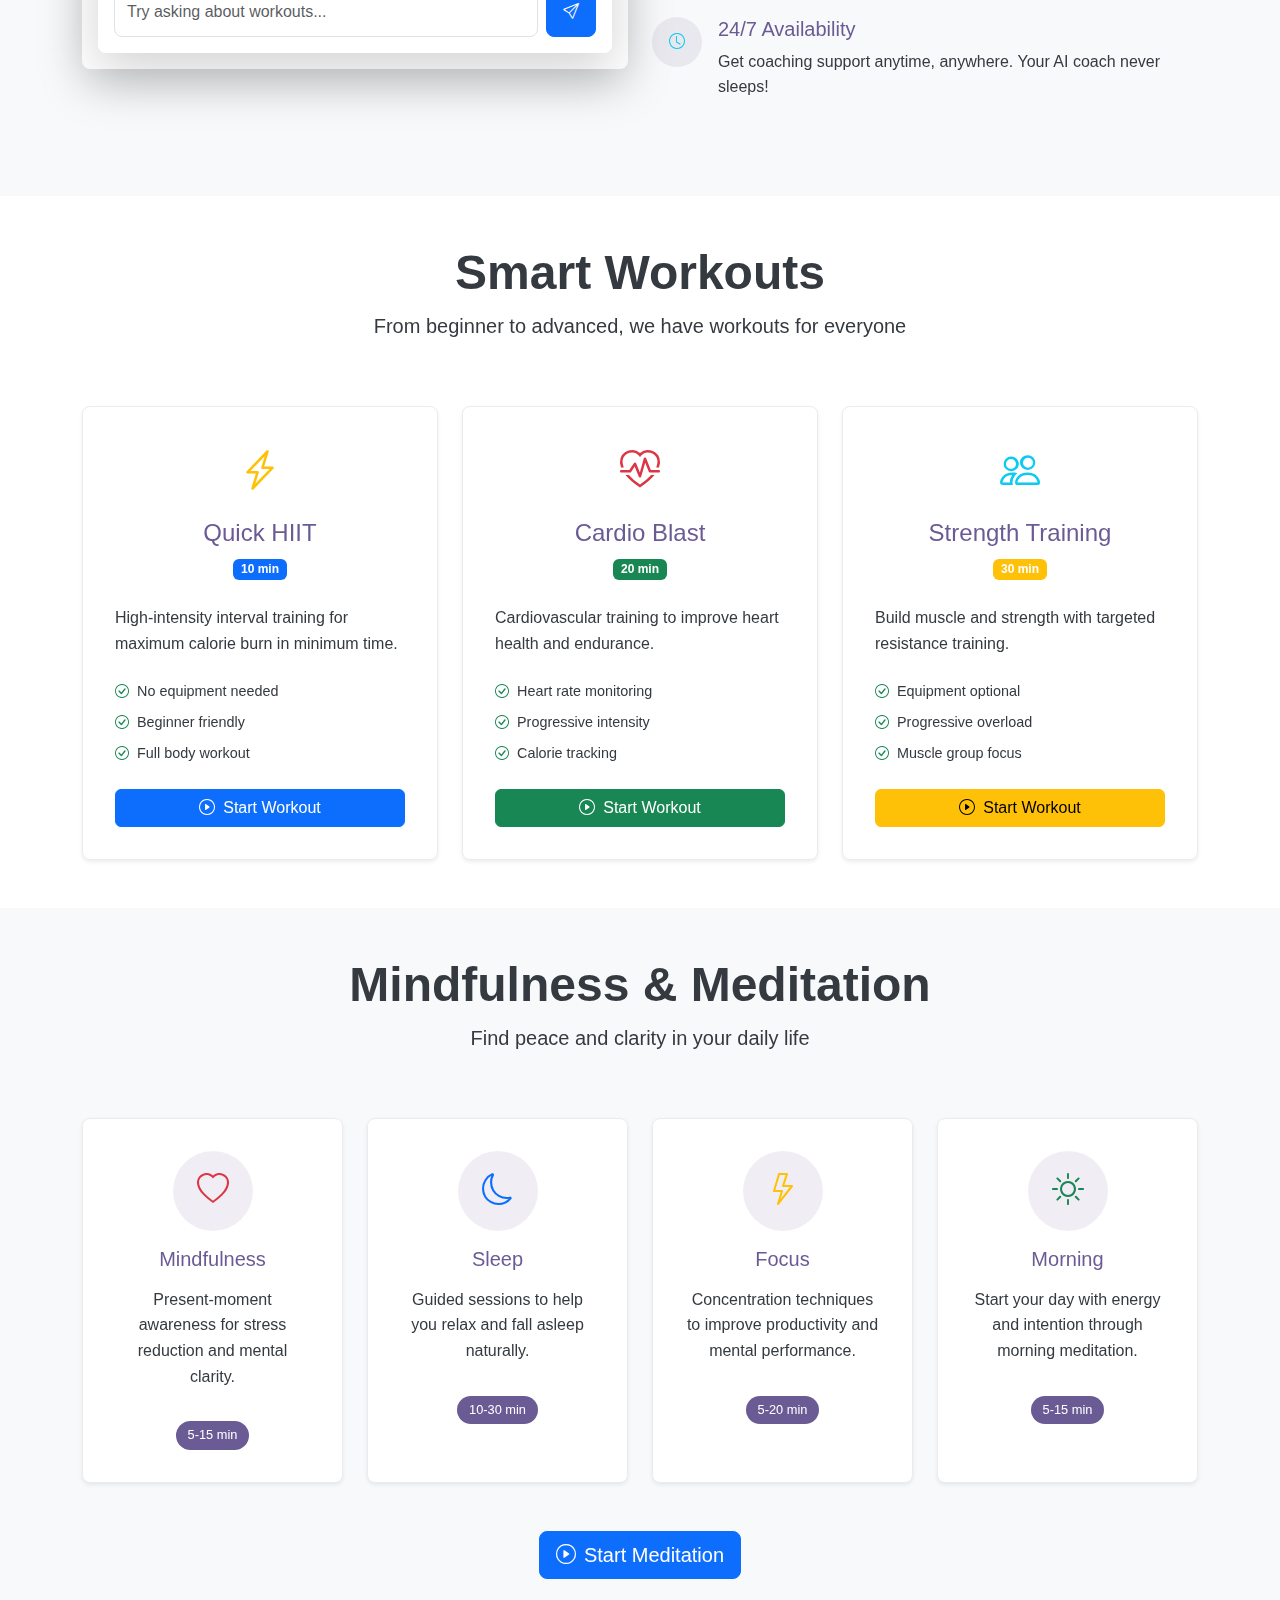
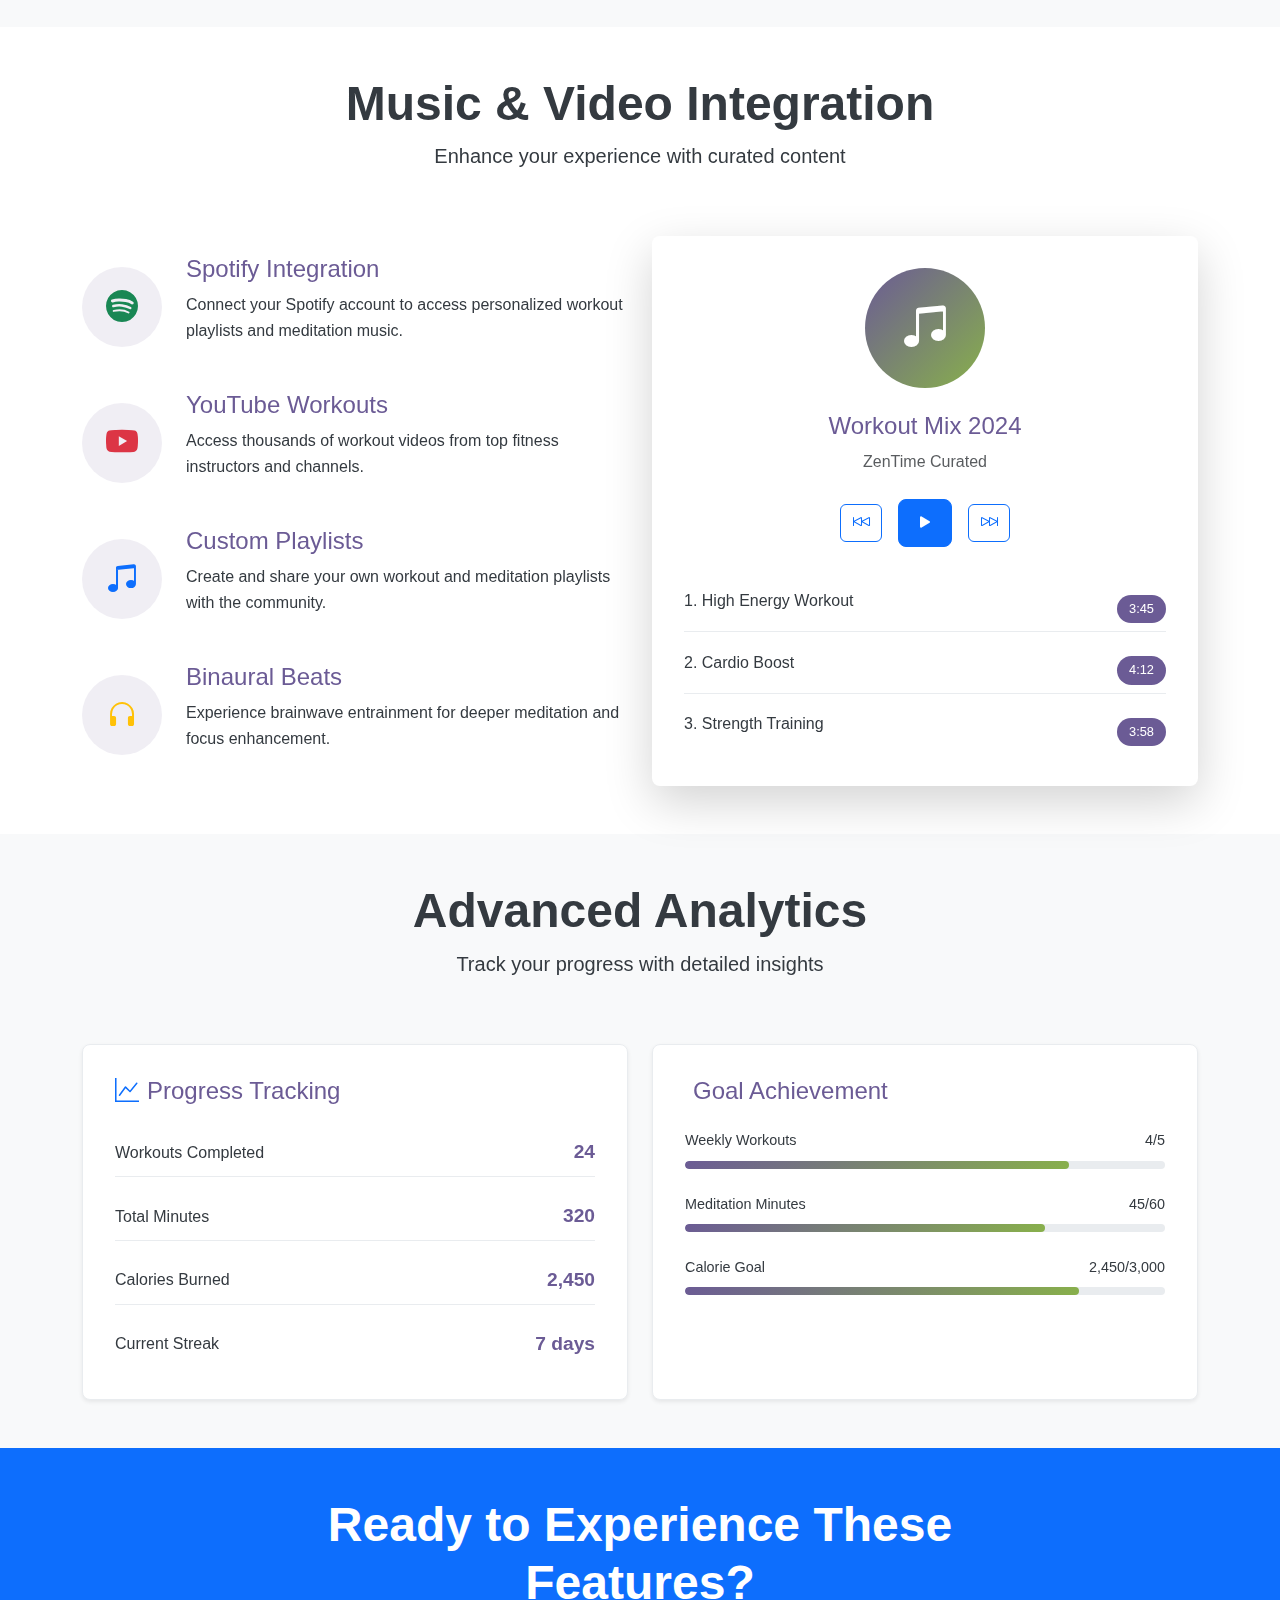
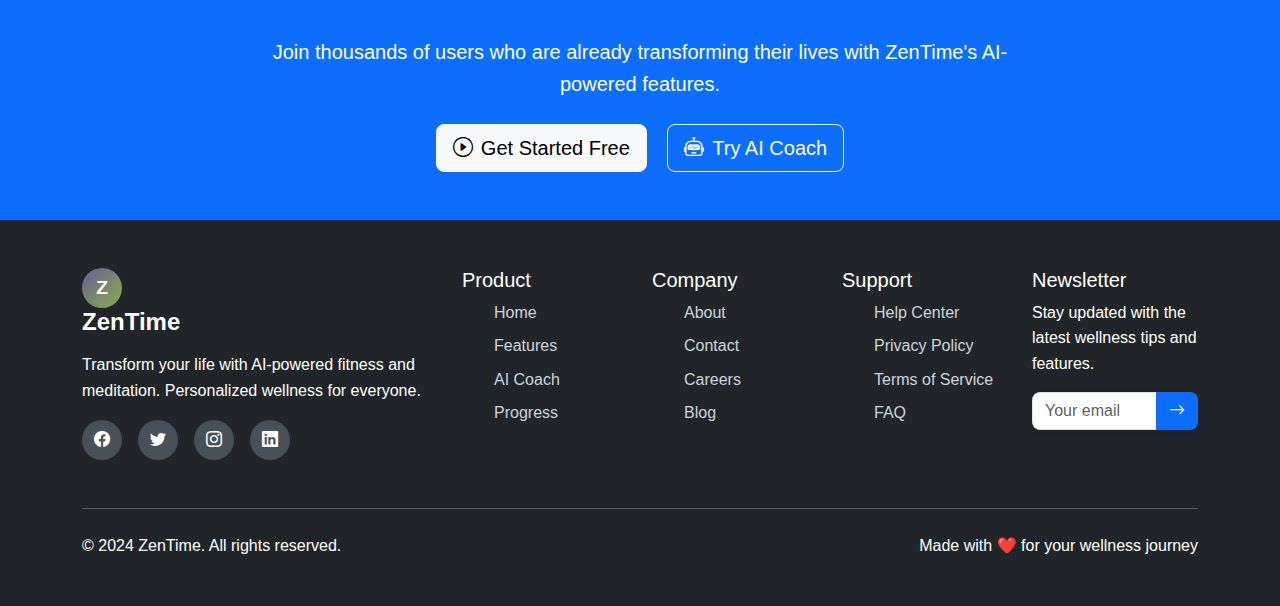
<file: features.html>
<!DOCTYPE html>
<html lang="en">
<head>
    <meta charset="UTF-8">
    <meta name="viewport" content="width=device-width, initial-scale=1.0">
    <title>Features - ZenTime AI-Powered Fitness & Meditation</title>
    <meta name="description" content="Explore all the amazing features of ZenTime - AI coaching, workouts, meditation, music, and more">
    
    <!-- Bootstrap CSS -->
    <link href="https://cdn.jsdelivr.net/npm/bootstrap@5.3.0/dist/css/bootstrap.min.css" rel="stylesheet">
    <!-- Bootstrap Icons -->
    <link href="https://cdn.jsdelivr.net/npm/bootstrap-icons@1.10.0/font/bootstrap-icons.css" rel="stylesheet">
    <!-- Custom CSS -->
    <link href="styles.css" rel="stylesheet">
    <!-- PWA Manifest -->
    <link rel="manifest" href="manifest.json">
</head>
<body>
    <!-- Loading Screen -->
    <div id="loading-screen" class="loading-screen">
        <div class="loading-content">
            <div class="loading-spinner"></div>
            <h3>Loading ZenTime...</h3>
            <p>Discovering amazing features</p>
        </div>
    </div>

    <!-- Navigation -->
    <nav class="navbar navbar-expand-lg navbar-light fixed-top">
        <div class="container">
            <a class="navbar-brand d-flex align-items-center" href="index.html">
                <div class="brand-icon me-2">Z</div>
                <span class="fw-bold">ZenTime</span>
            </a>
            
            <button class="navbar-toggler" type="button" data-bs-toggle="collapse" data-bs-target="#navbarNav" aria-label="Toggle navigation">
                <span class="navbar-toggler-icon"></span>
            </button>
            
            <div class="collapse navbar-collapse" id="navbarNav">
                <ul class="navbar-nav ms-auto">
                    <li class="nav-item">
                        <a class="nav-link" href="index.html">Home</a>
                    </li>
                    <li class="nav-item">
                        <a class="nav-link active" href="features.html">Features</a>
                    </li>
                    <li class="nav-item">
                        <a class="nav-link" href="about.html">About</a>
                    </li>
                    <li class="nav-item">
                        <a class="nav-link" href="contact.html">Contact</a>
                    </li>
                    <li class="nav-item">
                        <a class="nav-link btn btn-primary text-white ms-2" href="index.html#ai-coach">Try AI Coach</a>
                    </li>
                </ul>
                </div>
        </div>
    </nav>

    <!-- Hero Section -->
    <section class="hero-section pt-5">
            <div class="container">
            <div class="row align-items-center min-vh-100">
                <div class="col-lg-6">
                    <div class="hero-content">
                        <h1 class="display-4 fw-bold mb-4">
                            Discover <span class="text-gradient">Amazing</span> Features
                        </h1>
                        <p class="lead mb-4">
                            Explore the cutting-edge features that make ZenTime the ultimate AI-powered fitness and meditation platform. 
                            From personalized coaching to advanced analytics, we've got everything you need.
                        </p>
                        <div class="hero-buttons">
                            <a href="#ai-coaching" class="btn btn-primary btn-lg me-3">
                                <i class="bi bi-robot me-2"></i>AI Coaching
                            </a>
                            <a href="#workouts" class="btn btn-outline-primary btn-lg">
                                <i class="bi bi-activity me-2"></i>Workouts
                            </a>
                        </div>
                    </div>
                </div>
                <div class="col-lg-6">
                    <div class="hero-visual">
                        <div class="floating-cards">
                            <div class="card floating-card" style="--delay: 0s">
                                <div class="card-body text-center">
                                    <i class="bi bi-robot text-primary fs-1"></i>
                                    <h5>AI Coach</h5>
                                    <p class="text-muted">Personalized guidance</p>
                                </div>
                            </div>
                            <div class="card floating-card" style="--delay: 1s">
                                <div class="card-body text-center">
                                    <i class="bi bi-music-note text-success fs-1"></i>
                                    <h5>Music & Video</h5>
                                    <p class="text-muted">Curated content</p>
                                </div>
                            </div>
                            <div class="card floating-card" style="--delay: 2s">
                                <div class="card-body text-center">
                                    <i class="bi bi-graph-up text-warning fs-1"></i>
                                    <h5>Analytics</h5>
                                    <p class="text-muted">Track progress</p>
                                </div>
                            </div>
                        </div>
                    </div>
                </div>
            </div>
            </div>
        </section>

    <!-- AI Coaching Section -->
    <section id="ai-coaching" class="py-5 bg-light">
            <div class="container">
            <div class="row">
                <div class="col-lg-12 text-center mb-5">
                    <h2 class="display-5 fw-bold">AI Personal Coach</h2>
                    <p class="lead">Your intelligent fitness companion</p>
                </div>
                        </div>
            <div class="row align-items-center">
                <div class="col-lg-6">
                        <div class="feature-demo">
                        <div class="ai-chat-interface">
                            <div class="chat-container">
                                <div class="chat-header">
                                    <div class="ai-avatar">
                                        <i class="bi bi-robot"></i>
                                    </div>
                                    <div class="ai-info">
                                        <h5>ZenTime AI Coach</h5>
                                        <span class="status">Online</span>
                                    </div>
                                </div>
                                <div class="chat-messages" id="demoChatMessages">
                                    <div class="message ai-message">
                                        <div class="message-content">
                                            <p>Hello! I'm your AI coach. I can help you with personalized workouts, meditation guidance, and wellness advice. What would you like to work on today?</p>
                                        </div>
                                    </div>
                                    <div class="message user-message">
                                        <div class="message-content">
                                            <p>I want to start working out but I'm a beginner. Can you help?</p>
                                        </div>
                                    </div>
                                    <div class="message ai-message">
                                        <div class="message-content">
                                            <p>Absolutely! I'll create a beginner-friendly workout plan just for you. Let's start with a 10-minute session to build your confidence. Ready to begin?</p>
                                        </div>
                                    </div>
                                </div>
                                <div class="chat-input">
                                    <input type="text" placeholder="Try asking about workouts..." class="form-control">
                                    <button class="btn btn-primary" aria-label="Send message">
                                        <i class="bi bi-send"></i>
                                    </button>
                                </div>
                            </div>
                        </div>
                    </div>
                </div>
                <div class="col-lg-6">
                    <div class="feature-details">
                        <h3 class="mb-4">Intelligent Personalization</h3>
                        <div class="feature-list-detailed">
                            <div class="feature-item">
                                <div class="feature-icon-small">
                                    <i class="bi bi-brain text-primary"></i>
                                </div>
                                <div class="feature-text">
                                    <h5>Adaptive Learning</h5>
                                    <p>Our AI learns from your preferences, progress, and feedback to provide increasingly personalized recommendations.</p>
                                </div>
                            </div>
                            <div class="feature-item">
                                <div class="feature-icon-small">
                                    <i class="bi bi-camera-video text-success"></i>
                                </div>
                                <div class="feature-text">
                                    <h5>Form Correction</h5>
                                    <p>Real-time feedback on your exercise form to prevent injuries and maximize effectiveness.</p>
                                </div>
                            </div>
                            <div class="feature-item">
                                <div class="feature-icon-small">
                                    <i class="bi bi-graph-up text-warning"></i>
                                </div>
                                <div class="feature-text">
                                    <h5>Progress Optimization</h5>
                                    <p>Continuously adjust your workout intensity and meditation sessions based on your performance.</p>
                        </div>
                                    </div>
                            <div class="feature-item">
                                <div class="feature-icon-small">
                                    <i class="bi bi-clock text-info"></i>
                                    </div>
                                <div class="feature-text">
                                    <h5>24/7 Availability</h5>
                                    <p>Get coaching support anytime, anywhere. Your AI coach never sleeps!</p>
                                </div>
                            </div>
                        </div>
                    </div>
                </div>
            </div>
        </div>
    </section>

    <!-- Workouts Section -->
    <section id="workouts" class="py-5">
        <div class="container">
            <div class="row">
                <div class="col-lg-12 text-center mb-5">
                    <h2 class="display-5 fw-bold">Smart Workouts</h2>
                    <p class="lead">From beginner to advanced, we have workouts for everyone</p>
                </div>
            </div>
            <div class="row g-4">
                <div class="col-lg-4 col-md-6">
                    <div class="workout-card">
                        <div class="workout-header">
                            <i class="bi bi-lightning-charge text-warning fs-1"></i>
                            <h4>Quick HIIT</h4>
                            <span class="badge bg-primary">10 min</span>
                        </div>
                        <p>High-intensity interval training for maximum calorie burn in minimum time.</p>
                        <ul class="workout-features">
                            <li><i class="bi bi-check-circle text-success"></i> No equipment needed</li>
                            <li><i class="bi bi-check-circle text-success"></i> Beginner friendly</li>
                            <li><i class="bi bi-check-circle text-success"></i> Full body workout</li>
                        </ul>
                        <button class="btn btn-primary w-100" onclick="startQuickWorkout()">
                            <i class="bi bi-play-circle me-2"></i>Start Workout
                        </button>
                    </div>
                </div>
                <div class="col-lg-4 col-md-6">
                    <div class="workout-card">
                        <div class="workout-header">
                            <i class="bi bi-heart-pulse text-danger fs-1"></i>
                            <h4>Cardio Blast</h4>
                            <span class="badge bg-success">20 min</span>
                        </div>
                        <p>Cardiovascular training to improve heart health and endurance.</p>
                        <ul class="workout-features">
                            <li><i class="bi bi-check-circle text-success"></i> Heart rate monitoring</li>
                            <li><i class="bi bi-check-circle text-success"></i> Progressive intensity</li>
                            <li><i class="bi bi-check-circle text-success"></i> Calorie tracking</li>
                        </ul>
                        <button class="btn btn-success w-100">
                            <i class="bi bi-play-circle me-2"></i>Start Workout
                        </button>
                    </div>
                </div>
                <div class="col-lg-4 col-md-6">
                    <div class="workout-card">
                        <div class="workout-header">
                            <i class="bi bi-people text-info fs-1"></i>
                            <h4>Strength Training</h4>
                            <span class="badge bg-warning">30 min</span>
                        </div>
                        <p>Build muscle and strength with targeted resistance training.</p>
                        <ul class="workout-features">
                            <li><i class="bi bi-check-circle text-success"></i> Equipment optional</li>
                            <li><i class="bi bi-check-circle text-success"></i> Progressive overload</li>
                            <li><i class="bi bi-check-circle text-success"></i> Muscle group focus</li>
                        </ul>
                        <button class="btn btn-warning w-100">
                            <i class="bi bi-play-circle me-2"></i>Start Workout
                        </button>
                    </div>
                </div>
            </div>
        </div>
    </section>

    <!-- Meditation Section -->
    <section id="meditation" class="py-5 bg-light">
        <div class="container">
            <div class="row">
                <div class="col-lg-12 text-center mb-5">
                    <h2 class="display-5 fw-bold">Mindfulness & Meditation</h2>
                    <p class="lead">Find peace and clarity in your daily life</p>
                </div>
            </div>
            <div class="row g-4">
                <div class="col-lg-3 col-md-6">
                    <div class="meditation-card">
                        <div class="meditation-icon">
                            <i class="bi bi-heart text-danger"></i>
                        </div>
                        <h5>Mindfulness</h5>
                        <p>Present-moment awareness for stress reduction and mental clarity.</p>
                        <span class="duration">5-15 min</span>
                    </div>
                </div>
                <div class="col-lg-3 col-md-6">
                    <div class="meditation-card">
                        <div class="meditation-icon">
                            <i class="bi bi-moon text-primary"></i>
                        </div>
                        <h5>Sleep</h5>
                        <p>Guided sessions to help you relax and fall asleep naturally.</p>
                        <span class="duration">10-30 min</span>
                    </div>
                </div>
                <div class="col-lg-3 col-md-6">
                    <div class="meditation-card">
                        <div class="meditation-icon">
                            <i class="bi bi-lightning text-warning"></i>
                        </div>
                        <h5>Focus</h5>
                        <p>Concentration techniques to improve productivity and mental performance.</p>
                        <span class="duration">5-20 min</span>
                    </div>
                </div>
                <div class="col-lg-3 col-md-6">
                    <div class="meditation-card">
                        <div class="meditation-icon">
                            <i class="bi bi-sun text-success"></i>
                        </div>
                        <h5>Morning</h5>
                        <p>Start your day with energy and intention through morning meditation.</p>
                        <span class="duration">5-15 min</span>
                    </div>
                </div>
            </div>
            <div class="row mt-5">
                <div class="col-lg-8 mx-auto text-center">
                    <button class="btn btn-primary btn-lg" onclick="startMeditation()">
                        <i class="bi bi-play-circle me-2"></i>Start Meditation
                    </button>
                </div>
            </div>
        </div>
    </section>

    <!-- Music & Video Section -->
    <section id="music" class="py-5">
        <div class="container">
            <div class="row">
                <div class="col-lg-12 text-center mb-5">
                    <h2 class="display-5 fw-bold">Music & Video Integration</h2>
                    <p class="lead">Enhance your experience with curated content</p>
                </div>
                                            </div>
            <div class="row align-items-center">
                <div class="col-lg-6">
                    <div class="music-features">
                        <div class="music-feature-item">
                            <div class="feature-icon-large">
                                <i class="bi bi-spotify text-success"></i>
                                        </div>
                            <div class="feature-content">
                                <h4>Spotify Integration</h4>
                                <p>Connect your Spotify account to access personalized workout playlists and meditation music.</p>
                                            </div>
                                        </div>
                        <div class="music-feature-item">
                            <div class="feature-icon-large">
                                <i class="bi bi-youtube text-danger"></i>
                                            </div>
                            <div class="feature-content">
                                <h4>YouTube Workouts</h4>
                                <p>Access thousands of workout videos from top fitness instructors and channels.</p>
                                        </div>
                                    </div>
                        <div class="music-feature-item">
                            <div class="feature-icon-large">
                                <i class="bi bi-music-note-beamed text-primary"></i>
                            </div>
                            <div class="feature-content">
                                <h4>Custom Playlists</h4>
                                <p>Create and share your own workout and meditation playlists with the community.</p>
                                    </div>
                                </div>
                        <div class="music-feature-item">
                            <div class="feature-icon-large">
                                <i class="bi bi-headphones text-warning"></i>
                            </div>
                            <div class="feature-content">
                                <h4>Binaural Beats</h4>
                                <p>Experience brainwave entrainment for deeper meditation and focus enhancement.</p>
                            </div>
                        </div>
                    </div>
                </div>
                <div class="col-lg-6">
                    <div class="music-player-demo">
                        <div class="music-player">
                            <div class="album-cover-large">
                                <i class="bi bi-music-note-beamed"></i>
                        </div>
                            <div class="player-info">
                                <h4>Workout Mix 2024</h4>
                                <p class="text-muted">ZenTime Curated</p>
                                        </div>
                            <div class="player-controls">
                                <button class="btn btn-outline-primary">
                                    <i class="bi bi-skip-backward"></i>
                                </button>
                                <button class="btn btn-primary btn-lg">
                                    <i class="bi bi-play-fill"></i>
                                </button>
                                <button class="btn btn-outline-primary">
                                    <i class="bi bi-skip-forward"></i>
                                </button>
                                        </div>
                            <div class="playlist-preview">
                                <div class="playlist-item">
                                    <span>1. High Energy Workout</span>
                                    <span class="duration">3:45</span>
                                        </div>
                                <div class="playlist-item">
                                    <span>2. Cardio Boost</span>
                                    <span class="duration">4:12</span>
                                </div>
                                <div class="playlist-item">
                                    <span>3. Strength Training</span>
                                    <span class="duration">3:58</span>
                                    </div>
                                </div>
                            </div>
                        </div>
                    </div>
                </div>
            </div>
        </section>

    <!-- Analytics Section -->
    <section id="analytics" class="py-5 bg-light">
            <div class="container">
            <div class="row">
                <div class="col-lg-12 text-center mb-5">
                    <h2 class="display-5 fw-bold">Advanced Analytics</h2>
                    <p class="lead">Track your progress with detailed insights</p>
                </div>
            </div>
            <div class="row g-4">
                <div class="col-lg-6">
                    <div class="analytics-card">
                        <h4><i class="bi bi-graph-up text-primary me-2"></i>Progress Tracking</h4>
                        <div class="progress-stats">
                            <div class="stat-row">
                                <span>Workouts Completed</span>
                                <span class="stat-value">24</span>
                            </div>
                            <div class="stat-row">
                                <span>Total Minutes</span>
                                <span class="stat-value">320</span>
                            </div>
                            <div class="stat-row">
                                <span>Calories Burned</span>
                                <span class="stat-value">2,450</span>
                            </div>
                            <div class="stat-row">
                                <span>Current Streak</span>
                                <span class="stat-value">7 days</span>
                            </div>
                        </div>
                    </div>
                </div>
                <div class="col-lg-6">
                    <div class="analytics-card">
                        <h4><i class="bi bi-target text-success me-2"></i>Goal Achievement</h4>
                        <div class="goal-progress">
                            <div class="goal-item">
                                <div class="goal-info">
                                    <span>Weekly Workouts</span>
                                    <span>4/5</span>
                                </div>
                                <div class="progress">
                                    <div class="progress-bar" style="width: 80%"></div>
                                </div>
                            </div>
                            <div class="goal-item">
                                <div class="goal-info">
                                    <span>Meditation Minutes</span>
                                    <span>45/60</span>
                                </div>
                                <div class="progress">
                                    <div class="progress-bar" style="width: 75%"></div>
                                </div>
                            </div>
                            <div class="goal-item">
                                <div class="goal-info">
                                    <span>Calorie Goal</span>
                                    <span>2,450/3,000</span>
                                </div>
                                <div class="progress">
                                    <div class="progress-bar" style="width: 82%"></div>
                                </div>
                            </div>
                    </div>
                    </div>
                    </div>
                </div>
            </div>
        </section>

        <!-- CTA Section -->
    <section class="py-5 bg-primary text-white">
            <div class="container">
            <div class="row text-center">
                <div class="col-lg-8 mx-auto">
                    <h2 class="display-5 fw-bold mb-4">Ready to Experience These Features?</h2>
                    <p class="lead mb-4">
                        Join thousands of users who are already transforming their lives with ZenTime's AI-powered features.
                    </p>
                    <div class="cta-buttons">
                        <a href="index.html" class="btn btn-light btn-lg me-3">
                            <i class="bi bi-play-circle me-2"></i>Get Started Free
                        </a>
                        <a href="index.html#ai-coach" class="btn btn-outline-light btn-lg">
                            <i class="bi bi-robot me-2"></i>Try AI Coach
                        </a>
                    </div>
                </div>
                </div>
            </div>
        </section>

    <!-- Footer -->
    <footer class="footer bg-dark text-white py-5">
        <div class="container">
            <div class="row">
                <div class="col-lg-4 mb-4">
                    <div class="footer-brand">
                        <h4 class="mb-3">
                            <div class="brand-icon me-2">Z</div>
                            ZenTime
                        </h4>
                        <p>Transform your life with AI-powered fitness and meditation. Personalized wellness for everyone.</p>
                    <div class="social-links">
                            <a href="#" class="social-link"><i class="bi bi-facebook"></i></a>
                            <a href="#" class="social-link"><i class="bi bi-twitter"></i></a>
                            <a href="#" class="social-link"><i class="bi bi-instagram"></i></a>
                            <a href="#" class="social-link"><i class="bi bi-linkedin"></i></a>
                        </div>
                    </div>
                </div>
                <div class="col-lg-2 col-md-6 mb-4">
                    <h5>Product</h5>
                    <ul class="footer-links">
                        <li><a href="index.html">Home</a></li>
                        <li><a href="features.html">Features</a></li>
                        <li><a href="index.html#ai-coach">AI Coach</a></li>
                        <li><a href="index.html#progress">Progress</a></li>
                    </ul>
                </div>
                <div class="col-lg-2 col-md-6 mb-4">
                    <h5>Company</h5>
                    <ul class="footer-links">
                        <li><a href="about.html">About</a></li>
                        <li><a href="contact.html">Contact</a></li>
                        <li><a href="#">Careers</a></li>
                        <li><a href="#">Blog</a></li>
                    </ul>
                </div>
                <div class="col-lg-2 col-md-6 mb-4">
                    <h5>Support</h5>
                    <ul class="footer-links">
                        <li><a href="#">Help Center</a></li>
                        <li><a href="#">Privacy Policy</a></li>
                        <li><a href="#">Terms of Service</a></li>
                        <li><a href="#">FAQ</a></li>
                    </ul>
                </div>
                <div class="col-lg-2 col-md-6 mb-4">
                    <h5>Newsletter</h5>
                    <p>Stay updated with the latest wellness tips and features.</p>
                    <form class="newsletter-form">
                        <div class="input-group">
                            <input type="email" class="form-control" placeholder="Your email">
                            <button class="btn btn-primary" type="submit" aria-label="Subscribe to newsletter">
                                <i class="bi bi-arrow-right"></i>
                        </button>
                        </div>
                    </form>
                </div>
            </div>
            <hr class="my-4">
            <div class="row align-items-center">
                <div class="col-md-6">
                    <p class="mb-0">&copy; 2024 ZenTime. All rights reserved.</p>
                </div>
                <div class="col-md-6 text-md-end">
                    <p class="mb-0">Made with ❤️ for your wellness journey</p>
                </div>
            </div>
        </div>
    </footer>

    <!-- Bootstrap JS -->
    <script src="https://cdn.jsdelivr.net/npm/bootstrap@5.3.0/dist/js/bootstrap.bundle.min.js"></script>
    <!-- Custom JS -->
    <script src="script.js"></script>
</body>
</html>
</file>
<file: styles.css>
/* ZenTime - AI-Powered Fitness & Meditation App */
/* Enhanced with Futuristic Features */

:root {
    --primary: #6b5b95;
    --secondary: #88b04b;
    --success: #88b04b;
    --warning: #f39c12;
    --danger: #e74c3c;
    --info: #3498db;
    --light: #f8f9fa;
    --dark: #343a40;
    --white: #ffffff;
    --gray-100: #f8f9fa;
    --gray-200: #e9ecef;
    --gray-300: #dee2e6;
    --gray-400: #ced4da;
    --gray-500: #adb5bd;
    --gray-600: #6c757d;
    --gray-700: #495057;
    --gray-800: #343a40;
    --gray-900: #212529;
    
    --border-radius: 0.5rem;
    --transition: all 0.3s ease;
    --shadow: 0 0.125rem 0.25rem rgba(0, 0, 0, 0.075);
    --shadow-lg: 0 1rem 3rem rgba(0, 0, 0, 0.175);
    
    /* Futuristic Colors */
    --neon-blue: #00d4ff;
    --neon-purple: #8a2be2;
    --neon-green: #00ff88;
    --neon-pink: #ff0080;
    --holographic: linear-gradient(45deg, #ff0080, #00d4ff, #00ff88, #8a2be2);
}

* {
    margin: 0;
    padding: 0;
    box-sizing: border-box;
}

body {
    font-family: 'Segoe UI', Tahoma, Geneva, Verdana, sans-serif;
    line-height: 1.6;
    color: var(--gray-800);
    overflow-x: hidden;
}

/* Loading Screen */
.loading-screen {
    position: fixed;
    top: 0;
    left: 0;
    width: 100%;
    height: 100%;
    background: linear-gradient(135deg, var(--primary), var(--secondary));
    display: flex;
    align-items: center;
    justify-content: center;
    z-index: 9999;
    transition: opacity 0.5s ease;
}

.loading-screen.hidden {
    opacity: 0;
}

.loading-content {
    text-align: center;
    color: var(--white);
}

.loading-spinner {
    width: 60px;
    height: 60px;
    border: 4px solid rgba(255, 255, 255, 0.3);
    border-top: 4px solid var(--white);
    border-radius: 50%;
    animation: spin 1s linear infinite;
    margin: 0 auto 1rem;
}

@keyframes spin {
    0% { transform: rotate(0deg); }
    100% { transform: rotate(360deg); }
}

/* Navigation */
.navbar {
    backdrop-filter: blur(10px);
    background: rgba(255, 255, 255, 0.95) !important;
    transition: var(--transition);
}

.navbar-brand {
    font-weight: 700;
    font-size: 1.5rem;
}

.brand-icon {
    width: 40px;
    height: 40px;
    background: linear-gradient(135deg, var(--primary), var(--secondary));
    border-radius: 50%;
    display: flex;
    align-items: center;
    justify-content: center;
    color: var(--white);
    font-weight: 700;
    font-size: 1.2rem;
}

.nav-link {
    font-weight: 500;
    transition: var(--transition);
    position: relative;
}

.nav-link:hover {
    color: var(--primary) !important;
}

.nav-link.active {
    color: var(--primary) !important;
}

.nav-link.active::after {
    content: '';
    position: absolute;
    bottom: 0;
    left: 50%;
    transform: translateX(-50%);
    width: 20px;
    height: 2px;
    background: var(--primary);
    border-radius: 1px;
}

/* Hero Section */
.hero-section {
    background: linear-gradient(135deg, #f9f7fe 0%, #e8f5e8 100%);
    min-height: 100vh;
    display: flex;
    align-items: center;
    position: relative;
    overflow: hidden;
}

.hero-section::before {
    content: '';
    position: absolute;
    top: 0;
    left: 0;
    right: 0;
    bottom: 0;
    background: url('data:image/svg+xml,<svg xmlns="http://www.w3.org/2000/svg" viewBox="0 0 100 100"><defs><pattern id="grain" width="100" height="100" patternUnits="userSpaceOnUse"><circle cx="50" cy="50" r="1" fill="%236b5b95" opacity="0.1"/></pattern></defs><rect width="100" height="100" fill="url(%23grain)"/></svg>');
    opacity: 0.3;
}

.hero-content {
    position: relative;
    z-index: 2;
}

.text-gradient {
    background: linear-gradient(135deg, var(--primary), var(--secondary));
    -webkit-background-clip: text;
    -webkit-text-fill-color: transparent;
    background-clip: text;
}

.hero-buttons {
    display: flex;
    gap: 1rem;
    flex-wrap: wrap;
}

.hero-stats {
    margin-top: 3rem;
}

.stat-item {
    text-align: center;
}

.stat-number {
    font-size: 2.5rem;
    font-weight: 700;
    color: var(--primary);
    margin-bottom: 0.5rem;
}

.stat-label {
    color: var(--gray-600);
    font-weight: 500;
}

/* Floating Cards */
.hero-visual {
    position: relative;
    height: 500px;
}

.floating-cards {
    position: relative;
    width: 100%;
    height: 100%;
}

.floating-card {
    position: absolute;
    background: rgba(255, 255, 255, 0.9);
    backdrop-filter: blur(10px);
    border: 1px solid rgba(255, 255, 255, 0.2);
    border-radius: var(--border-radius);
    padding: 1.5rem;
    box-shadow: var(--shadow-lg);
    animation: float 6s ease-in-out infinite;
    animation-delay: var(--delay);
}

.floating-card:nth-child(1) {
    top: 20%;
    left: 10%;
    transform: rotate(-5deg);
}

.floating-card:nth-child(2) {
    top: 50%;
    right: 15%;
    transform: rotate(3deg);
}

.floating-card:nth-child(3) {
    bottom: 20%;
    left: 20%;
    transform: rotate(-2deg);
}

@keyframes float {
    0%, 100% { transform: translateY(0px) rotate(var(--rotation, 0deg)); }
    50% { transform: translateY(-20px) rotate(var(--rotation, 0deg)); }
}

/* Feature Cards */
.feature-card {
    background: var(--white);
    border-radius: var(--border-radius);
    padding: 2rem;
    box-shadow: var(--shadow);
    transition: var(--transition);
    border: 1px solid var(--gray-200);
    position: relative;
    overflow: hidden;
}

.feature-card::before {
    content: '';
    position: absolute;
    top: 0;
    left: 0;
    right: 0;
    height: 4px;
    background: linear-gradient(135deg, var(--primary), var(--secondary));
    transform: scaleX(0);
    transition: var(--transition);
}

.feature-card:hover {
    transform: translateY(-5px);
    box-shadow: var(--shadow-lg);
}

.feature-card:hover::before {
    transform: scaleX(1);
}

.feature-card.animate {
    animation: slideInUp 0.6s ease-out;
}

.feature-icon {
    width: 80px;
    height: 80px;
    background: linear-gradient(135deg, var(--primary), var(--secondary));
    border-radius: 50%;
    display: flex;
    align-items: center;
    justify-content: center;
    margin-bottom: 1.5rem;
    color: var(--white);
    font-size: 2rem;
}

.feature-list {
    list-style: none;
    margin-top: 1rem;
}

.feature-list li {
    padding: 0.5rem 0;
    position: relative;
    padding-left: 1.5rem;
}

.feature-list li::before {
    content: '✓';
    position: absolute;
    left: 0;
    color: var(--success);
    font-weight: 700;
}

/* AI Coach Section */
.ai-features {
    margin: 2rem 0;
}

.ai-feature {
    display: flex;
    align-items: center;
    margin-bottom: 1rem;
    padding: 0.5rem 0;
}

.ai-chat-interface {
    background: var(--white);
    border-radius: var(--border-radius);
    box-shadow: var(--shadow-lg);
    overflow: hidden;
}

.chat-container {
    height: 400px;
    display: flex;
    flex-direction: column;
}

.chat-header {
    background: linear-gradient(135deg, var(--primary), var(--secondary));
    color: var(--white);
    padding: 1rem;
    display: flex;
    align-items: center;
    gap: 1rem;
}

.ai-avatar {
    width: 40px;
    height: 40px;
    background: rgba(255, 255, 255, 0.2);
    border-radius: 50%;
    display: flex;
    align-items: center;
    justify-content: center;
}

.ai-info h5 {
    margin: 0;
    font-size: 1rem;
}

.status {
    font-size: 0.875rem;
    opacity: 0.8;
}

.chat-messages {
    flex: 1;
    padding: 1rem;
    overflow-y: auto;
    background: var(--gray-100);
}

.message {
    margin-bottom: 1rem;
    display: flex;
}

.user-message {
    justify-content: flex-end;
}

.ai-message {
    justify-content: flex-start;
}

.message-content {
    max-width: 70%;
    padding: 0.75rem 1rem;
    border-radius: 1rem;
    position: relative;
}

.user-message .message-content {
    background: var(--primary);
    color: var(--white);
    border-bottom-right-radius: 0.25rem;
}

.ai-message .message-content {
    background: var(--white);
    color: var(--gray-800);
    border: 1px solid var(--gray-200);
    border-bottom-left-radius: 0.25rem;
}

.chat-input {
    padding: 1rem;
    background: var(--white);
    border-top: 1px solid var(--gray-200);
    display: flex;
    gap: 0.5rem;
}

.chat-input input {
    flex: 1;
    border: 1px solid var(--gray-300);
    border-radius: var(--border-radius);
    padding: 0.75rem;
}

.chat-input button {
    padding: 0.75rem 1rem;
    border-radius: var(--border-radius);
}

/* Quick Action Cards */
.quick-action-card {
    background: var(--white);
    border-radius: var(--border-radius);
    padding: 2rem;
    text-align: center;
    box-shadow: var(--shadow);
    transition: var(--transition);
    cursor: pointer;
    border: 1px solid var(--gray-200);
    position: relative;
    overflow: hidden;
}

.quick-action-card::before {
    content: '';
    position: absolute;
    top: 0;
    left: 0;
    right: 0;
    bottom: 0;
    background: linear-gradient(135deg, var(--primary), var(--secondary));
    opacity: 0;
    transition: var(--transition);
    z-index: 1;
}

.quick-action-card:hover::before {
    opacity: 0.1;
}

.quick-action-card:hover {
    transform: translateY(-5px);
    box-shadow: var(--shadow-lg);
}

.quick-action-card.animate {
    animation: slideInUp 0.6s ease-out;
}

.action-icon {
    width: 80px;
    height: 80px;
    background: linear-gradient(135deg, var(--primary), var(--secondary));
    border-radius: 50%;
    display: flex;
    align-items: center;
    justify-content: center;
    margin: 0 auto 1rem;
    color: var(--white);
    font-size: 2rem;
    position: relative;
    z-index: 2;
}

.quick-action-card h5 {
    margin-bottom: 0.5rem;
    position: relative;
    z-index: 2;
}

.quick-action-card p {
    color: var(--gray-600);
    position: relative;
    z-index: 2;
}

/* Footer */
.footer-brand h4 {
    font-weight: 700;
}

.social-links {
    display: flex;
    gap: 1rem;
    margin-top: 1rem;
}

.social-link {
    width: 40px;
    height: 40px;
    background: var(--gray-700);
    border-radius: 50%;
    display: flex;
    align-items: center;
    justify-content: center;
    color: var(--white);
    text-decoration: none;
    transition: var(--transition);
}

.social-link:hover {
    background: var(--primary);
    color: var(--white);
    transform: translateY(-2px);
}

.footer-links {
    list-style: none;
}

.footer-links li {
    margin-bottom: 0.5rem;
}

.footer-links a {
    color: var(--gray-400);
    text-decoration: none;
    transition: var(--transition);
}

.footer-links a:hover {
    color: var(--white);
}

.newsletter-form .input-group {
    box-shadow: var(--shadow);
    border-radius: var(--border-radius);
    overflow: hidden;
}

/* Animations */
@keyframes slideInUp {
    from {
        opacity: 0;
        transform: translateY(30px);
    }
    to {
        opacity: 1;
        transform: translateY(0);
    }
}

@keyframes fadeIn {
    from {
        opacity: 0;
    }
    to {
        opacity: 1;
    }
}

.animate {
    animation: slideInUp 0.6s ease-out;
}

/* Modal Styles */
.modal.show {
    display: block;
}

.modal-backdrop {
    background: rgba(0, 0, 0, 0.5);
}

.modal-content {
    border: none;
    border-radius: var(--border-radius);
    box-shadow: var(--shadow-lg);
}

.modal-header {
    border-bottom: 1px solid var(--gray-200);
    background: linear-gradient(135deg, var(--primary), var(--secondary));
    color: var(--white);
}

.modal-header .btn-close {
    filter: invert(1);
}

/* Futuristic Features */

/* Voice Feedback */
.voice-feedback {
    position: fixed;
    top: 20px;
    right: 20px;
    z-index: 10000;
    animation: slideInRight 0.3s ease-out;
}

.voice-indicator {
    background: linear-gradient(135deg, var(--neon-blue), var(--neon-purple));
    color: var(--white);
    padding: 1rem;
    border-radius: var(--border-radius);
    box-shadow: 0 0 20px rgba(0, 212, 255, 0.5);
    display: flex;
    align-items: center;
    gap: 0.5rem;
}

@keyframes slideInRight {
    from {
        transform: translateX(100%);
        opacity: 0;
    }
    to {
        transform: translateX(0);
        opacity: 1;
    }
}

/* Gesture Feedback */
.gesture-feedback {
    position: fixed;
    top: 80px;
    right: 20px;
    z-index: 10000;
    animation: slideInRight 0.3s ease-out;
}

.gesture-indicator {
    background: linear-gradient(135deg, var(--neon-green), var(--neon-blue));
    color: var(--white);
    padding: 1rem;
    border-radius: var(--border-radius);
    box-shadow: 0 0 20px rgba(0, 255, 136, 0.5);
    display: flex;
    align-items: center;
    gap: 0.5rem;
}

/* Biometric Display */
.biometric-display {
    display: flex;
    justify-content: center;
    gap: 1rem;
    flex-wrap: wrap;
}

.biometric-item {
    background: rgba(107, 91, 149, 0.1);
    padding: 0.5rem 1rem;
    border-radius: var(--border-radius);
    display: flex;
    align-items: center;
    gap: 0.5rem;
    font-size: 0.875rem;
}

.biometric-grid {
    display: grid;
    grid-template-columns: repeat(auto-fit, minmax(200px, 1fr));
    gap: 1rem;
    margin-top: 1rem;
}

.biometric-card {
    background: var(--white);
    border-radius: var(--border-radius);
    padding: 1.5rem;
    text-align: center;
    box-shadow: var(--shadow);
    border: 1px solid var(--gray-200);
}

.biometric-icon {
    width: 60px;
    height: 60px;
    border-radius: 50%;
    display: flex;
    align-items: center;
    justify-content: center;
    margin: 0 auto 1rem;
    font-size: 1.5rem;
    color: var(--white);
}

.biometric-icon.heart-rate {
    background: linear-gradient(135deg, var(--danger), var(--warning));
}

.biometric-icon.stress-level {
    background: linear-gradient(135deg, var(--success), var(--info));
}

.biometric-icon.energy-level {
    background: linear-gradient(135deg, var(--warning), var(--neon-green));
}

.biometric-icon.sleep-quality {
    background: linear-gradient(135deg, var(--neon-purple), var(--neon-blue));
}

/* Holographic Effects */
.holographic {
    position: relative;
    overflow: hidden;
}

.holographic::after {
    content: '';
    position: absolute;
    top: 0;
    left: -100%;
    width: 100%;
    height: 100%;
    background: linear-gradient(90deg, transparent, rgba(255, 255, 255, 0.4), transparent);
    animation: holographicSweep 2s ease-in-out;
}

@keyframes holographicSweep {
    0% { left: -100%; }
    100% { left: 100%; }
}

.holographic-particle {
    position: absolute;
    width: 4px;
    height: 4px;
    background: var(--neon-blue);
    border-radius: 50%;
    animation: particleFloat 2s ease-in-out infinite;
}

@keyframes particleFloat {
    0%, 100% {
        transform: translateY(0) scale(1);
        opacity: 1;
    }
    50% {
        transform: translateY(-20px) scale(1.5);
        opacity: 0.5;
    }
}

.holographic-mode {
    background: linear-gradient(135deg, #000428, #004e92);
    color: var(--white);
}

.holographic-mode .navbar {
    background: rgba(0, 0, 0, 0.8) !important;
}

/* AI Suggestions */
.ai-suggestions {
    background: linear-gradient(135deg, var(--neon-blue), var(--neon-purple));
    color: var(--white);
    padding: 1rem;
    border-radius: var(--border-radius);
    margin-top: 1rem;
}

.suggestion-header {
    display: flex;
    align-items: center;
    gap: 0.5rem;
    margin-bottom: 0.5rem;
    font-weight: 600;
}

.suggestion-buttons {
    display: flex;
    gap: 0.5rem;
    flex-wrap: wrap;
}

/* Exercise Transitions */
.exercise-transition {
    position: fixed;
    top: 0;
    left: 0;
    width: 100%;
    height: 100%;
    background: rgba(0, 0, 0, 0.8);
    display: flex;
    align-items: center;
    justify-content: center;
    z-index: 10000;
    animation: fadeIn 0.3s ease-out;
}

.transition-content {
    text-align: center;
    color: var(--white);
}

.transition-content h3 {
    font-size: 2rem;
    margin-bottom: 1rem;
    background: var(--holographic);
    -webkit-background-clip: text;
    -webkit-text-fill-color: transparent;
    background-clip: text;
}

.transition-animation {
    width: 100px;
    height: 100px;
    border: 3px solid var(--neon-blue);
    border-radius: 50%;
    margin: 0 auto;
    animation: pulse 1s ease-in-out infinite;
}

@keyframes pulse {
    0%, 100% {
        transform: scale(1);
        opacity: 1;
    }
    50% {
        transform: scale(1.2);
        opacity: 0.7;
    }
}

/* Achievement Badges */
.achievement-badge {
    background: linear-gradient(135deg, var(--warning), var(--neon-green));
    color: var(--white);
    padding: 0.5rem 1rem;
    border-radius: var(--border-radius);
    display: inline-flex;
    align-items: center;
    gap: 0.5rem;
    margin: 1rem 0;
    box-shadow: 0 0 20px rgba(255, 193, 7, 0.5);
}

/* AI Music Features */
.ai-music-features {
    background: var(--gray-100);
    padding: 1rem;
    border-radius: var(--border-radius);
}

.feature-buttons {
    display: flex;
    gap: 0.5rem;
    flex-wrap: wrap;
    justify-content: center;
}

/* AI Insights */
.ai-insights {
    background: var(--gray-100);
    padding: 1rem;
    border-radius: var(--border-radius);
}

.insight-card {
    background: var(--white);
    padding: 1rem;
    border-radius: var(--border-radius);
    margin-bottom: 1rem;
    border-left: 4px solid var(--primary);
    display: flex;
    align-items: flex-start;
    gap: 1rem;
}

.insight-card i {
    color: var(--primary);
    font-size: 1.2rem;
    margin-top: 0.2rem;
}

/* Typing Indicator */
.typing-dots {
    display: flex;
    gap: 4px;
    align-items: center;
    margin-bottom: 0.5rem;
}

.typing-dots span {
    width: 8px;
    height: 8px;
    background: var(--primary);
    border-radius: 50%;
    animation: typing 1.4s infinite ease-in-out;
}

.typing-dots span:nth-child(1) { animation-delay: -0.32s; }
.typing-dots span:nth-child(2) { animation-delay: -0.16s; }

@keyframes typing {
    0%, 80%, 100% { 
        transform: scale(0.8);
        opacity: 0.5;
    }
    40% { 
        transform: scale(1);
        opacity: 1;
    }
}

/* Enhanced Chat Styles */
.chat-input input:disabled {
    background-color: var(--gray-100);
    cursor: not-allowed;
    opacity: 0.7;
}

.message.ai-message .message-content {
    background: linear-gradient(135deg, var(--primary), var(--secondary));
    color: var(--white);
    border-radius: 18px 18px 18px 4px;
    padding: 12px 16px;
    max-width: 80%;
    word-wrap: break-word;
    box-shadow: 0 2px 8px rgba(107, 91, 149, 0.2);
}

.message.user-message .message-content {
    background: var(--gray-200);
    color: var(--dark);
    border-radius: 18px 18px 4px 18px;
    padding: 12px 16px;
    max-width: 80%;
    margin-left: auto;
    word-wrap: break-word;
    box-shadow: 0 2px 8px rgba(0, 0, 0, 0.1);
}

.typing-indicator .message-content {
    background: var(--gray-100);
    color: var(--dark);
    border-radius: 18px 18px 18px 4px;
    padding: 12px 16px;
    max-width: 60%;
    border: 1px solid var(--gray-300);
}

/* Workout and Meditation Styles */
.workout-timer, .meditation-timer {
    text-align: center;
    margin-bottom: 2rem;
}

.timer-display {
    font-size: 3rem;
    font-weight: 700;
    color: var(--primary);
    margin-bottom: 1rem;
}

.exercise-name, .instruction-text {
    font-size: 1.2rem;
    color: var(--gray-600);
}

.workout-controls, .meditation-controls {
    display: flex;
    justify-content: center;
    gap: 1rem;
}

.album-cover {
    width: 80px;
    height: 80px;
    background: linear-gradient(135deg, var(--primary), var(--secondary));
    border-radius: 10px;
    display: flex;
    align-items: center;
    justify-content: center;
    color: var(--white);
    font-size: 2rem;
}

.progress-stats .stat-card {
    padding: 1rem;
    background: var(--gray-100);
    border-radius: var(--border-radius);
    margin-bottom: 1rem;
}

.progress-stats .stat-card h3 {
    color: var(--primary);
    font-size: 2rem;
    margin-bottom: 0.5rem;
}

.breathing-circle {
    width: 200px;
    height: 200px;
    border-radius: 50%;
    background: rgba(107, 91, 149, 0.1);
    display: flex;
    align-items: center;
    justify-content: center;
    margin: 0 auto 2rem;
    transition: all 4s ease-in-out;
}

.breathing-circle.inhale {
    transform: scale(1.5);
    background: rgba(107, 91, 149, 0.3);
}

.breathing-circle.exhale {
    transform: scale(1);
    background: rgba(107, 91, 149, 0.1);
}

.circle-text {
    font-size: 1.5rem;
    font-weight: 600;
    color: var(--primary);
}

/* Stress Indicator */
.stress-indicator {
    background: var(--gray-100);
    padding: 0.5rem 1rem;
    border-radius: var(--border-radius);
    display: inline-block;
}

/* Responsive Design */
@media (max-width: 768px) {
    .hero-buttons {
        flex-direction: column;
    }
    
    .hero-buttons .btn {
        width: 100%;
        margin-bottom: 1rem;
    }
    
    .floating-cards {
        display: none;
    }
    
    .feature-card {
        margin-bottom: 2rem;
    }
    
    .quick-action-card {
        margin-bottom: 2rem;
    }
    
    .chat-container {
        height: 300px;
    }
    
    .message-content {
        max-width: 85%;
    }
    
    .biometric-grid {
        grid-template-columns: repeat(2, 1fr);
    }
}

@media (max-width: 576px) {
    .hero-section {
        padding: 2rem 0;
    }
    
    .display-4 {
        font-size: 2rem;
    }
    
    .display-5 {
        font-size: 1.75rem;
    }
    
    .stat-number {
        font-size: 2rem;
    }
    
    .feature-icon {
        width: 60px;
        height: 60px;
        font-size: 1.5rem;
    }
    
    .action-icon {
        width: 60px;
        height: 60px;
        font-size: 1.5rem;
    }
    
    .biometric-grid {
        grid-template-columns: 1fr;
    }
}

/* Utility Classes */
.text-gradient {
    background: linear-gradient(135deg, var(--primary), var(--secondary));
    -webkit-background-clip: text;
    -webkit-text-fill-color: transparent;
    background-clip: text;
}

.bg-gradient {
    background: linear-gradient(135deg, var(--primary), var(--secondary));
}

.shadow-custom {
    box-shadow: var(--shadow-lg);
}

.rounded-custom {
    border-radius: var(--border-radius);
}

.transition-custom {
    transition: var(--transition);
}

/* Custom Scrollbar */
::-webkit-scrollbar {
    width: 8px;
}

::-webkit-scrollbar-track {
    background: var(--gray-100);
}

::-webkit-scrollbar-thumb {
    background: var(--primary);
    border-radius: 4px;
}

::-webkit-scrollbar-thumb:hover {
    background: var(--secondary);
}

/* Focus States */
.btn:focus,
.form-control:focus {
    box-shadow: 0 0 0 0.2rem rgba(107, 91, 149, 0.25);
    border-color: var(--primary);
}

/* Futuristic Features */

/* Voice Feedback */
.voice-feedback {
    position: fixed;
    top: 20px;
    right: 20px;
    z-index: 10000;
    animation: slideInRight 0.3s ease-out;
}

.voice-indicator {
    background: linear-gradient(135deg, var(--neon-blue), var(--neon-purple));
    color: var(--white);
    padding: 1rem;
    border-radius: var(--border-radius);
    box-shadow: 0 0 20px rgba(0, 212, 255, 0.5);
    display: flex;
    align-items: center;
    gap: 0.5rem;
}

@keyframes slideInRight {
    from {
        transform: translateX(100%);
        opacity: 0;
    }
    to {
        transform: translateX(0);
        opacity: 1;
    }
}

/* Gesture Feedback */
.gesture-feedback {
    position: fixed;
    top: 80px;
    right: 20px;
    z-index: 10000;
    animation: slideInRight 0.3s ease-out;
}

.gesture-indicator {
    background: linear-gradient(135deg, var(--neon-green), var(--neon-blue));
    color: var(--white);
    padding: 1rem;
    border-radius: var(--border-radius);
    box-shadow: 0 0 20px rgba(0, 255, 136, 0.5);
    display: flex;
    align-items: center;
    gap: 0.5rem;
}

/* Holographic Effects */
.holographic {
    position: relative;
    overflow: hidden;
}

.holographic::after {
    content: '';
    position: absolute;
    top: 0;
    left: -100%;
    width: 100%;
    height: 100%;
    background: linear-gradient(90deg, transparent, rgba(255, 255, 255, 0.4), transparent);
    animation: holographicSweep 2s ease-in-out;
}

@keyframes holographicSweep {
    0% { left: -100%; }
    100% { left: 100%; }
}

.holographic-particle {
    position: absolute;
    width: 4px;
    height: 4px;
    background: var(--neon-blue);
    border-radius: 50%;
    animation: particleFloat 2s ease-in-out infinite;
}

@keyframes particleFloat {
    0%, 100% {
        transform: translateY(0) scale(1);
        opacity: 1;
    }
    50% {
        transform: translateY(-20px) scale(1.5);
        opacity: 0.5;
    }
}

.holographic-mode {
    background: linear-gradient(135deg, #000428, #004e92);
    color: var(--white);
}

.holographic-mode .navbar {
    background: rgba(0, 0, 0, 0.8) !important;
}

/* AI Suggestions */
.ai-suggestions {
    background: linear-gradient(135deg, var(--neon-blue), var(--neon-purple));
    color: var(--white);
    padding: 1rem;
    border-radius: var(--border-radius);
    margin-top: 1rem;
}

.suggestion-header {
    display: flex;
    align-items: center;
    gap: 0.5rem;
    margin-bottom: 0.5rem;
    font-weight: 600;
}

.suggestion-buttons {
    display: flex;
    gap: 0.5rem;
    flex-wrap: wrap;
}

/* Exercise Transitions */
.exercise-transition {
    position: fixed;
    top: 0;
    left: 0;
    width: 100%;
    height: 100%;
    background: rgba(0, 0, 0, 0.8);
    display: flex;
    align-items: center;
    justify-content: center;
    z-index: 10000;
    animation: fadeIn 0.3s ease-out;
}

.transition-content {
    text-align: center;
    color: var(--white);
}

.transition-content h3 {
    font-size: 2rem;
    margin-bottom: 1rem;
    background: var(--holographic);
    -webkit-background-clip: text;
    -webkit-text-fill-color: transparent;
    background-clip: text;
}

.transition-animation {
    width: 100px;
    height: 100px;
    border: 3px solid var(--neon-blue);
    border-radius: 50%;
    margin: 0 auto;
    animation: pulse 1s ease-in-out infinite;
}

@keyframes pulse {
    0%, 100% {
        transform: scale(1);
        opacity: 1;
    }
    50% {
        transform: scale(1.2);
        opacity: 0.7;
    }
}

/* Achievement Badges */
.achievement-badge {
    background: linear-gradient(135deg, var(--warning), var(--neon-green));
    color: var(--white);
    padding: 0.5rem 1rem;
    border-radius: var(--border-radius);
    display: inline-flex;
    align-items: center;
    gap: 0.5rem;
    margin: 1rem 0;
    box-shadow: 0 0 20px rgba(255, 193, 7, 0.5);
}

/* AI Music Features */
.ai-music-features {
    background: var(--gray-100);
    padding: 1rem;
    border-radius: var(--border-radius);
}

.feature-buttons {
    display: flex;
    gap: 0.5rem;
    flex-wrap: wrap;
    justify-content: center;
}

/* AI Insights */
.ai-insights {
    background: var(--gray-100);
    padding: 1rem;
    border-radius: var(--border-radius);
}

.insight-card {
    background: var(--white);
    padding: 1rem;
    border-radius: var(--border-radius);
    margin-bottom: 1rem;
    border-left: 4px solid var(--primary);
    display: flex;
    align-items: flex-start;
    gap: 1rem;
}

.insight-card i {
    color: var(--primary);
    font-size: 1.2rem;
    margin-top: 0.2rem;
}

/* About Page Styles */

.mission-content {
    padding: 2rem 0;
}

.mission-values {
    margin-top: 2rem;
}

.value-item {
    display: flex;
    align-items: center;
    font-size: 1.1rem;
}

.story-timeline {
    position: relative;
    max-width: 800px;
    margin: 0 auto;
}

.story-timeline::before {
    content: '';
    position: absolute;
    left: 50%;
    top: 0;
    bottom: 0;
    width: 2px;
    background: linear-gradient(135deg, var(--primary), var(--secondary));
    transform: translateX(-50%);
}

.timeline-item {
    position: relative;
    margin-bottom: 3rem;
    display: flex;
    align-items: center;
}

.timeline-item:nth-child(odd) {
    flex-direction: row;
}

.timeline-item:nth-child(even) {
    flex-direction: row-reverse;
}

.timeline-marker {
    position: absolute;
    left: 50%;
    transform: translateX(-50%);
    width: 60px;
    height: 60px;
    background: linear-gradient(135deg, var(--primary), var(--secondary));
    border-radius: 50%;
    display: flex;
    align-items: center;
    justify-content: center;
    color: var(--white);
    font-weight: 700;
    font-size: 1.2rem;
    z-index: 2;
    box-shadow: 0 0 20px rgba(107, 91, 149, 0.3);
}

.timeline-content {
    width: 45%;
    padding: 1.5rem;
    background: var(--white);
    border-radius: var(--border-radius);
    box-shadow: var(--shadow);
    position: relative;
}

.timeline-item:nth-child(odd) .timeline-content {
    margin-right: 55%;
}

.timeline-item:nth-child(even) .timeline-content {
    margin-left: 55%;
}

.timeline-content h4 {
    color: var(--primary);
    margin-bottom: 0.5rem;
}

.team-card {
    background: var(--white);
    border-radius: var(--border-radius);
    padding: 2rem;
    box-shadow: var(--shadow);
    transition: var(--transition);
    border: 1px solid var(--gray-200);
}

.team-card:hover {
    transform: translateY(-5px);
    box-shadow: var(--shadow-lg);
}

.team-avatar {
    width: 80px;
    height: 80px;
    border-radius: 50%;
    display: flex;
    align-items: center;
    justify-content: center;
    margin: 0 auto;
}

.team-social {
    margin-top: 1rem;
}

.team-social .social-link {
    width: 35px;
    height: 35px;
    margin: 0 0.25rem;
}

.value-card {
    background: var(--white);
    border-radius: var(--border-radius);
    padding: 2rem;
    box-shadow: var(--shadow);
    transition: var(--transition);
    border: 1px solid var(--gray-200);
    height: 100%;
}

.value-card:hover {
    transform: translateY(-5px);
    box-shadow: var(--shadow-lg);
}

.value-icon {
    width: 80px;
    height: 80px;
    border-radius: 50%;
    display: flex;
    align-items: center;
    justify-content: center;
    margin: 0 auto;
    background: rgba(107, 91, 149, 0.1);
}

/* Contact Page Styles */

.contact-quick-info {
    margin-top: 2rem;
}

.quick-contact-item {
    display: flex;
    align-items: center;
    gap: 0.5rem;
    margin-bottom: 1rem;
    font-size: 0.9rem;
}

.contact-form-container {
    background: var(--white);
    border-radius: var(--border-radius);
    padding: 2rem;
    box-shadow: var(--shadow-lg);
}

.contact-form {
    max-width: 100%;
}

.contact-method-card {
    background: var(--white);
    border-radius: var(--border-radius);
    padding: 2rem;
    box-shadow: var(--shadow);
    transition: var(--transition);
    border: 1px solid var(--gray-200);
    height: 100%;
}

.contact-method-card:hover {
    transform: translateY(-5px);
    box-shadow: var(--shadow-lg);
}

.contact-icon {
    width: 80px;
    height: 80px;
    border-radius: 50%;
    display: flex;
    align-items: center;
    justify-content: center;
    margin: 0 auto;
    background: rgba(107, 91, 149, 0.1);
}

.contact-details {
    margin: 1rem 0;
}

.contact-details p {
    margin-bottom: 0.5rem;
    font-size: 0.9rem;
}

.office-card {
    background: var(--white);
    border-radius: var(--border-radius);
    padding: 2rem;
    box-shadow: var(--shadow);
    transition: var(--transition);
    border: 1px solid var(--gray-200);
    height: 100%;
}

.office-card:hover {
    transform: translateY(-5px);
    box-shadow: var(--shadow-lg);
}

.office-header {
    text-align: center;
    margin-bottom: 1.5rem;
}

.office-details {
    margin-bottom: 1.5rem;
}

.office-details p {
    margin-bottom: 0.5rem;
    font-size: 0.9rem;
}

/* Features Page Styles */

.feature-demo {
    background: var(--white);
    border-radius: var(--border-radius);
    padding: 1rem;
    box-shadow: var(--shadow-lg);
}

.feature-details {
    padding: 2rem 0;
}

.feature-list-detailed {
    display: flex;
    flex-direction: column;
    gap: 1.5rem;
}

.feature-item {
    display: flex;
    align-items: flex-start;
    gap: 1rem;
}

.feature-icon-small {
    width: 50px;
    height: 50px;
    border-radius: 50%;
    display: flex;
    align-items: center;
    justify-content: center;
    background: rgba(107, 91, 149, 0.1);
    flex-shrink: 0;
}

.feature-text h5 {
    margin-bottom: 0.5rem;
    color: var(--primary);
}

.workout-card {
    background: var(--white);
    border-radius: var(--border-radius);
    padding: 2rem;
    box-shadow: var(--shadow);
    transition: var(--transition);
    border: 1px solid var(--gray-200);
    height: 100%;
}

.workout-card:hover {
    transform: translateY(-5px);
    box-shadow: var(--shadow-lg);
}

.workout-header {
    text-align: center;
    margin-bottom: 1.5rem;
    position: relative;
}

.workout-header h4 {
    margin: 1rem 0 0.5rem 0;
    color: var(--primary);
}

.workout-features {
    list-style: none;
    padding: 0;
    margin: 1.5rem 0;
}

.workout-features li {
    display: flex;
    align-items: center;
    gap: 0.5rem;
    margin-bottom: 0.5rem;
    font-size: 0.9rem;
}

.meditation-card {
    background: var(--white);
    border-radius: var(--border-radius);
    padding: 2rem;
    box-shadow: var(--shadow);
    transition: var(--transition);
    border: 1px solid var(--gray-200);
    text-align: center;
    height: 100%;
}

.meditation-card:hover {
    transform: translateY(-5px);
    box-shadow: var(--shadow-lg);
}

.meditation-icon {
    width: 80px;
    height: 80px;
    border-radius: 50%;
    display: flex;
    align-items: center;
    justify-content: center;
    margin: 0 auto 1rem;
    background: rgba(107, 91, 149, 0.1);
    font-size: 2rem;
}

.meditation-card h5 {
    color: var(--primary);
    margin-bottom: 1rem;
}

.duration {
    display: inline-block;
    background: var(--primary);
    color: var(--white);
    padding: 0.25rem 0.75rem;
    border-radius: 20px;
    font-size: 0.8rem;
    margin-top: 1rem;
}

.music-features {
    display: flex;
    flex-direction: column;
    gap: 2rem;
}

.music-feature-item {
    display: flex;
    align-items: center;
    gap: 1.5rem;
}

.feature-icon-large {
    width: 80px;
    height: 80px;
    border-radius: 50%;
    display: flex;
    align-items: center;
    justify-content: center;
    background: rgba(107, 91, 149, 0.1);
    font-size: 2rem;
    flex-shrink: 0;
}

.feature-content h4 {
    color: var(--primary);
    margin-bottom: 0.5rem;
}

.music-player-demo {
    background: var(--white);
    border-radius: var(--border-radius);
    padding: 2rem;
    box-shadow: var(--shadow-lg);
}

.music-player {
    text-align: center;
}

.album-cover-large {
    width: 120px;
    height: 120px;
    border-radius: 50%;
    background: linear-gradient(135deg, var(--primary), var(--secondary));
    display: flex;
    align-items: center;
    justify-content: center;
    margin: 0 auto 1.5rem;
    font-size: 3rem;
    color: var(--white);
}

.player-info h4 {
    color: var(--primary);
    margin-bottom: 0.5rem;
}

.player-controls {
    display: flex;
    align-items: center;
    justify-content: center;
    gap: 1rem;
    margin: 1.5rem 0;
}

.playlist-preview {
    text-align: left;
    margin-top: 1.5rem;
}

.playlist-item {
    display: flex;
    justify-content: space-between;
    align-items: center;
    padding: 0.5rem 0;
    border-bottom: 1px solid var(--gray-200);
}

.playlist-item:last-child {
    border-bottom: none;
}

.analytics-card {
    background: var(--white);
    border-radius: var(--border-radius);
    padding: 2rem;
    box-shadow: var(--shadow);
    border: 1px solid var(--gray-200);
    height: 100%;
}

.analytics-card h4 {
    color: var(--primary);
    margin-bottom: 1.5rem;
}

.progress-stats {
    display: flex;
    flex-direction: column;
    gap: 1rem;
}

.stat-row {
    display: flex;
    justify-content: space-between;
    align-items: center;
    padding: 0.5rem 0;
    border-bottom: 1px solid var(--gray-200);
}

.stat-row:last-child {
    border-bottom: none;
}

.stat-value {
    font-weight: 700;
    color: var(--primary);
    font-size: 1.2rem;
}

.goal-progress {
    display: flex;
    flex-direction: column;
    gap: 1.5rem;
}

.goal-item {
    display: flex;
    flex-direction: column;
    gap: 0.5rem;
}

.goal-info {
    display: flex;
    justify-content: space-between;
    align-items: center;
    font-size: 0.9rem;
}

.progress {
    height: 8px;
    background: var(--gray-200);
    border-radius: 4px;
    overflow: hidden;
}

.progress-bar {
    height: 100%;
    background: linear-gradient(135deg, var(--primary), var(--secondary));
    border-radius: 4px;
    transition: width 0.3s ease;
}

/* Responsive Timeline */
@media (max-width: 768px) {
    .story-timeline::before {
        left: 30px;
    }
    
    .timeline-item {
        flex-direction: row !important;
    }
    
    .timeline-marker {
        left: 30px;
        transform: none;
        width: 50px;
        height: 50px;
        font-size: 1rem;
    }
    
    .timeline-content {
        width: calc(100% - 80px);
        margin-left: 80px !important;
        margin-right: 0 !important;
    }
    
    .music-feature-item {
        flex-direction: column;
        text-align: center;
    }
    
    .feature-icon-large {
        margin: 0 auto;
    }
}

/* Print Styles */
@media print {
    .navbar,
    .footer,
    .modal,
    .loading-screen {
        display: none !important;
    }
    
    .hero-section {
        min-height: auto;
        padding: 2rem 0;
    }
    }
</file>
